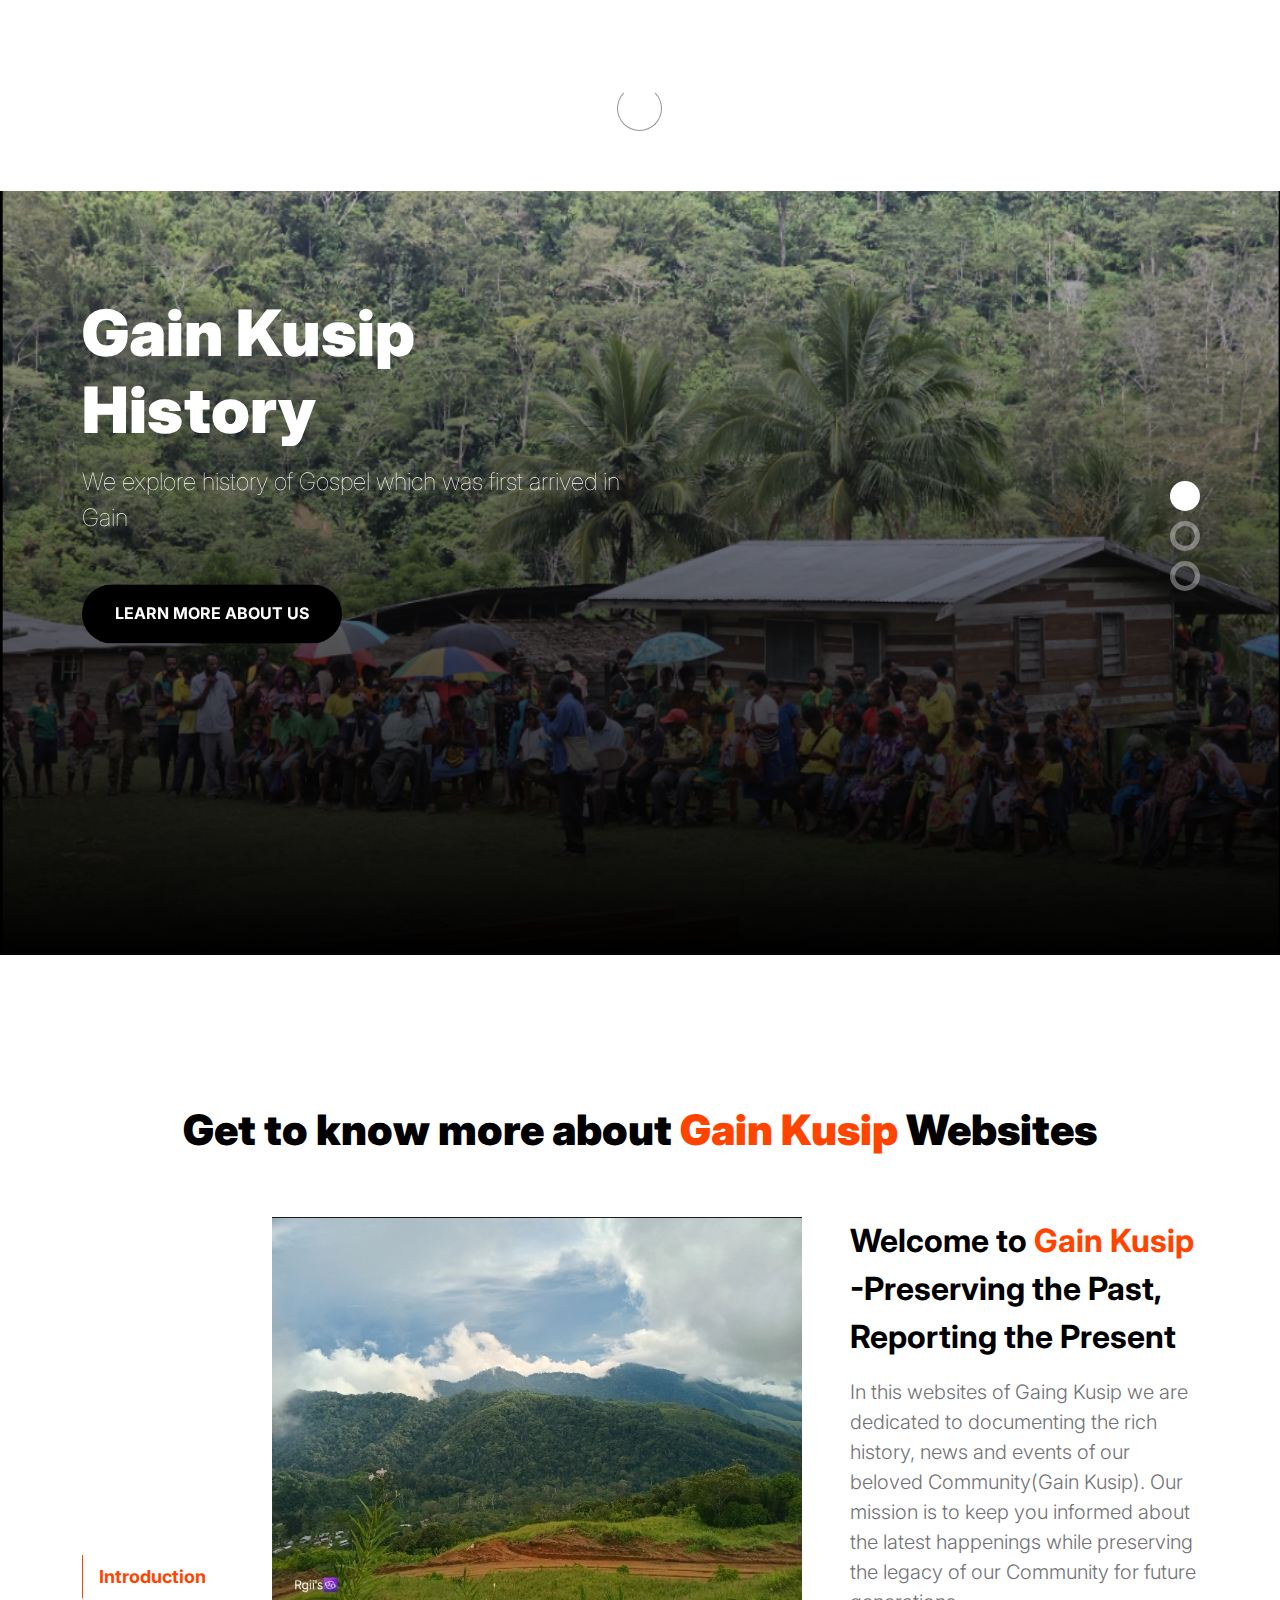
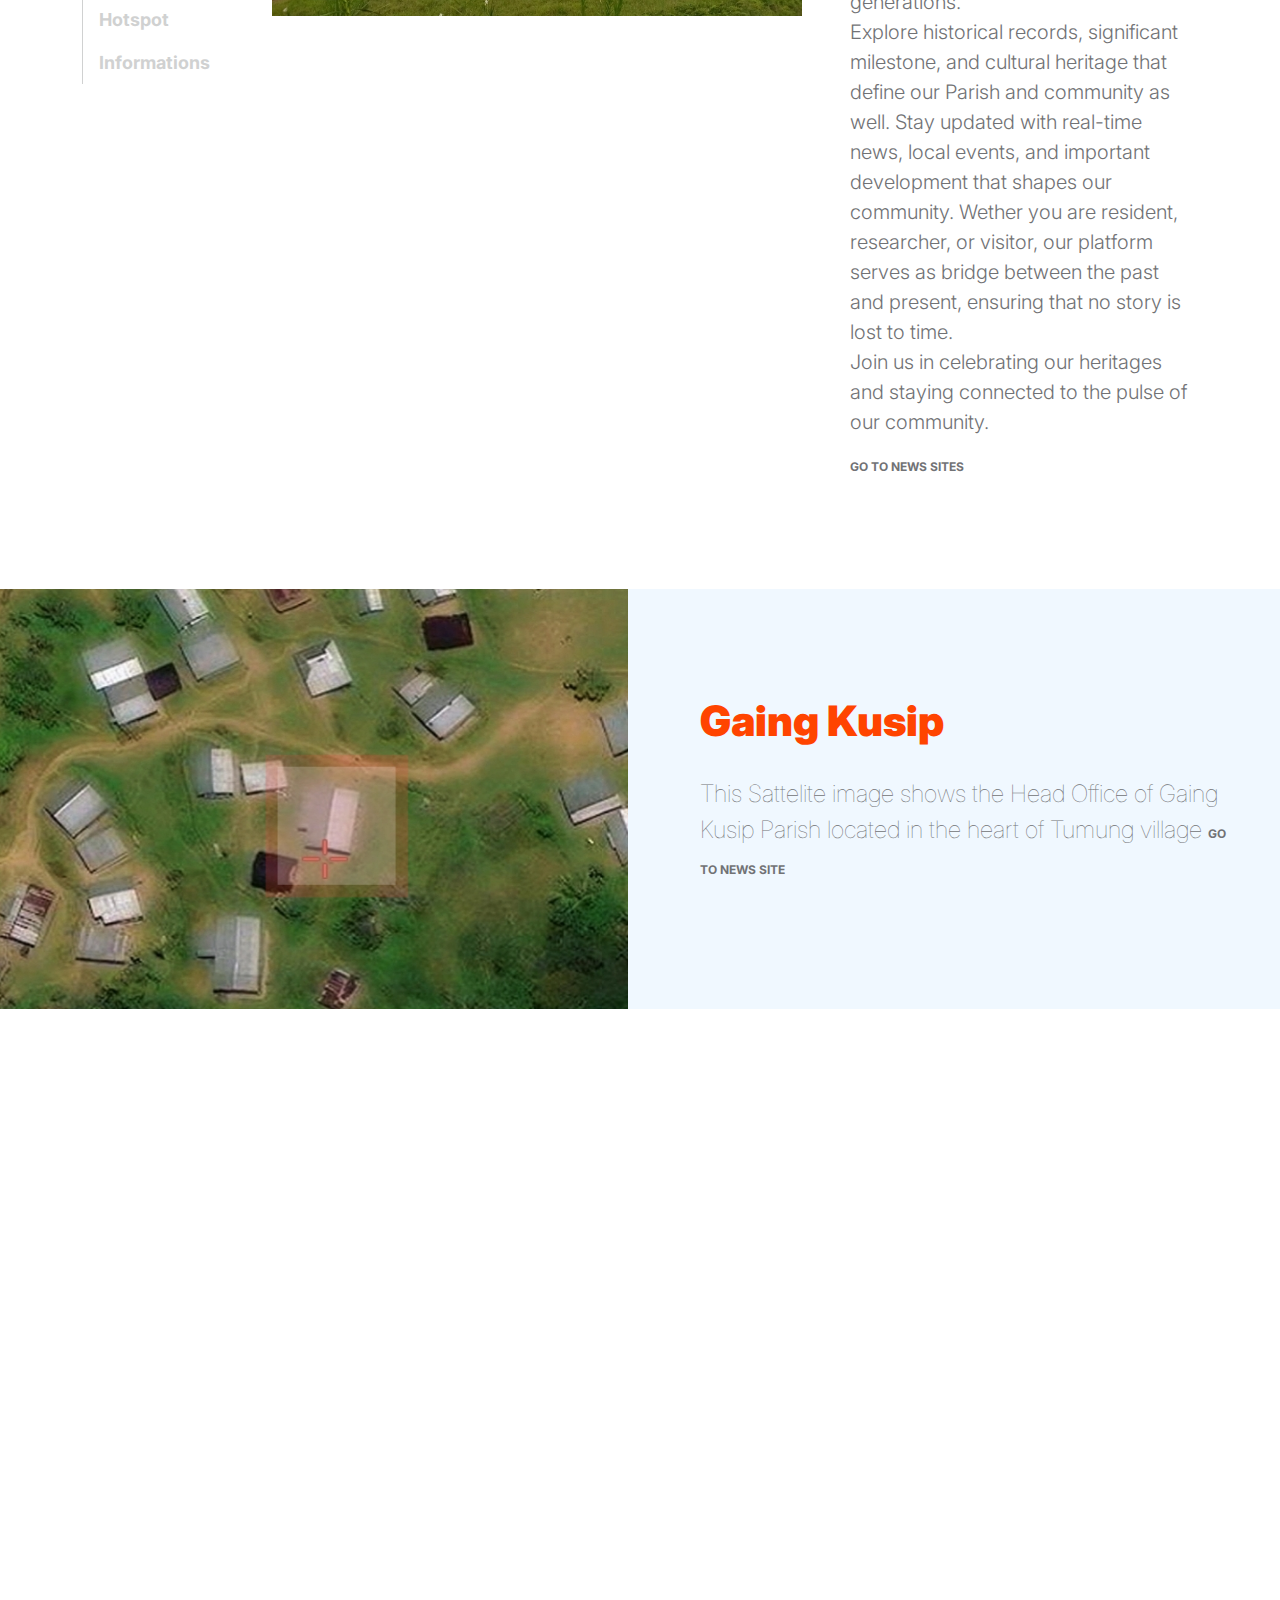
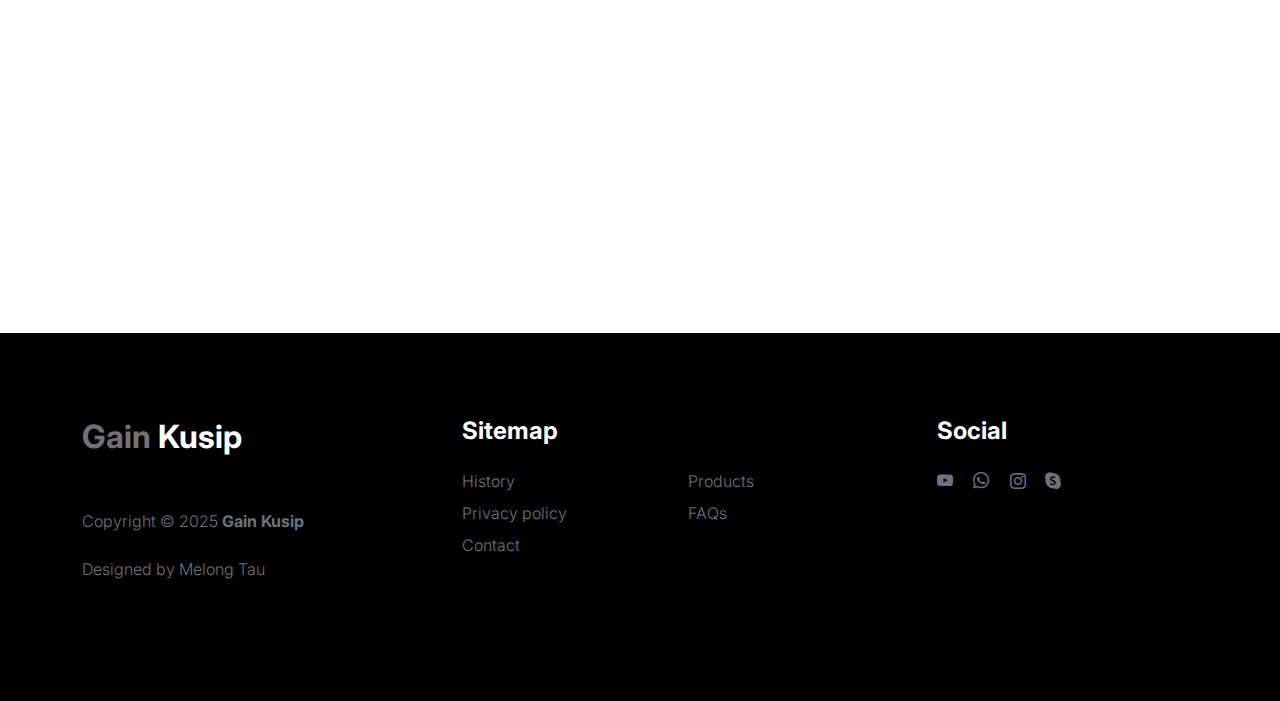
<file: index.html>
<!doctype html>
<html lang="en">
    <head>
        <meta charset="utf-8">
        <meta name="viewport" content="width=device-width, initial-scale=1">

        <meta name="description" content="">
        <meta name="author" content="">

        <title>Gaing Kusip</title>

        <!-- CSS FILES -->
        <link rel="preconnect" href="https://fonts.googleapis.com">

        <link rel="preconnect" href="https://fonts.gstatic.com" crossorigin>

        <link href="https://fonts.googleapis.com/css2?family=Inter:wght@100;300;400;700;900&display=swap" rel="stylesheet">

        <link href="css/bootstrap.min.css" rel="stylesheet">
        <link href="css/bootstrap-icons.css" rel="stylesheet">

        <link rel="stylesheet" href="css/slick.css"/>

        <link href="css/tooplate-little-fashion.css" rel="stylesheet">

    </head>
    
    <body>

        <section class="preloader">
            <div class="spinner">
                <span class="sk-inner-circle"></span>
            </div>
        </section>
    
        <main>

            <nav class="navbar navbar-expand-lg">
                <div class="container">
                    <button class="navbar-toggler" type="button" data-bs-toggle="collapse" data-bs-target="#navbarNav" aria-controls="navbarNav" aria-expanded="false" aria-label="Toggle navigation">
                        <span class="navbar-toggler-icon"></span>
                    </button>

                    <a class="navbar-brand" href="index.html">
                        <strong><span>Gain</span> Kusip</strong>
                    </a>

                    <div class="d-lg-none">
                        <a href="sign-in.html" class="bi-person custom-icon me-3"></a>

                        <a href="product-detail.html" class="bi-bag custom-icon"></a>
                    </div>

                    <div class="collapse navbar-collapse" id="navbarNav">
                        <ul class="navbar-nav mx-auto">
                            <li class="nav-item">
                                <a class="nav-link active" href="index.html">Home</a>
                            </li>

                            <li class="nav-item">
                                <a class="nav-link" href="about.html">History</a>
                            </li>

                            <li class="nav-item">
                                <a class="nav-link" href="products.html">Products</a>
                            </li>

                            <li class="nav-item">
                                <a class="nav-link" href="faq.html">FAQs</a>
                            </li>

                            <li class="nav-item">
                                <a class="nav-link" href="contact.html">Contact</a>
                            </li>
                        </ul>

                        <div class="d-none d-lg-block">
                            <a href="sign-in.html" class="bi-person custom-icon me-3"></a>

                            <a href="product-detail.html" class="bi-bag custom-icon"></a>
                        </div>
                    </div>
                </div>
            </nav>

            <section class="slick-slideshow">   
                <div class="slick-custom">
                    <img src="images/slideshow/community.png" class="img-fluid" alt="">

                    <div class="slick-bottom">
                        <div class="container">
                            <div class="row">
                                <div class="col-lg-6 col-10">
                                    <h1 class="slick-title">Gain Kusip History</h1>

                                    <p class="lead text-white mt-lg-3 mb-lg-5">We explore history of Gospel which was first arrived in Gain</p>

                                    <a href="about.html" class="btn custom-btn">Learn more about us</a>
                                </div>
                            </div>
                        </div>
                    </div>
                </div>

                <div class="slick-custom">
                    <img src="images/slideshow/range.jpeg" class="img-fluid" alt="">

                    <div class="slick-bottom">
                        <div class="container">
                            <div class="row">
                                <div class="col-lg-6 col-10">
                                    <h1 class="slick-title">Store</h1>

                                    <p class="lead text-white mt-lg-3 mb-lg-5">We also provide online market for the preparation for the Gain Kusip 100 years Anniversary</p>

                                    <a href="products.html" class="btn custom-btn">Explore products</a>
                                </div>
                            </div>
                        </div>
                    </div>
                </div>

                <div class="slick-custom">
                    <img src="images/slideshow/tower.jpg" class="img-fluid" alt="">

                    <div class="slick-bottom">
                        <div class="container">
                            <div class="row">
                                <div class="col-lg-6 col-10">
                                    <h1 class="slick-title">Events and Updates</h1>

                                    <p class="lead text-white mt-lg-3 mb-lg-5">We also Provide News and Updates to all our operations that are currently operates</p>

                                    <a href="index.html" class="btn custom-btn">Leave us your Suggestion</a>
                                </div>
                            </div>
                        </div>
                    </div>
                </div>

            </section>

            <section class="about section-padding">
                <div class="container">
                    <div class="row">

                        <div class="col-12 text-center">
                            <h2 class="mb-5">Get to know more about <span>Gain Kusip</span> Websites</h2>
                        </div>

                        <div class="col-lg-2 col-12 mt-auto mb-auto">
                            <ul class="nav nav-pills mb-5 mx-auto justify-content-center align-items-center" id="pills-tab" role="tablist">
                                <li class="nav-item" role="presentation">
                                    <button class="nav-link active" id="pills-home-tab" data-bs-toggle="pill" data-bs-target="#pills-home" type="button" role="tab" aria-controls="pills-home" aria-selected="true">Introduction</button>
                                </li>

                                <li class="nav-item" role="presentation">
                                    <button class="nav-link" id="pills-youtube-tab" data-bs-toggle="pill" data-bs-target="#pills-youtube" type="button" role="tab" aria-controls="pills-youtube" aria-selected="true">Hotspot</button>
                                </li>

                                <li class="nav-item" role="presentation">
                                    <button class="nav-link" id="pills-skill-tab" data-bs-toggle="pill" data-bs-target="#pills-skill" type="button" role="tab" aria-controls="pills-skill" aria-selected="false">Informations</button>
                                </li>
                            </ul>
                        </div>

                        <div class="col-lg-10 col-12">
                            <div class="tab-content mt-2" id="pills-tabContent">
                                <div class="tab-pane fade show active" id="pills-home" role="tabpanel" aria-labelledby="pills-home-tab">

                                    <div class="row">
                                        <div class="col-lg-7 col-12">
                                            <img src="images/moims.jpg" class="img-fluid" alt="">
                                        </div>

                                        <div class="col-lg-5 col-12">
                                            <div class="d-flex flex-column h-100 ms-lg-4 mt-lg-0 mt-5">
                                                <h4 class="mb-3">Welcome to<span> Gain Kusip</span> <br> -Preserving the Past, Reporting the Present</h4>

                                                <!---for testing purpose
                                                <p>First of all, In this platforms we allow you to get yourself through all the features in this Websites and get to us your feetback only when needed. These are some contained features. <a href="sign-in.html">sign in</a> / <a href="sign-up.html">sign up</a> pages, product listing / product detail, Story, FAQs, and contact page.</p>-->

                                                <p>In this websites of Gaing Kusip we are dedicated to documenting the rich history, news and events of our beloved Community(Gain Kusip). Our mission is to keep you informed about the latest happenings while preserving the legacy of our Community for future generations.<br>Explore historical records, significant milestone, and cultural heritage that define our Parish and community as well. Stay updated with real-time news, local events, and important development that shapes our community. Wether you are resident, researcher, or visitor, our platform serves as bridge between the past and present, ensuring that no story is lost to time.<br> Join us in celebrating our heritages and staying connected to the pulse of our community.</p>

                                                <div class="mt-2 mt-lg-auto">
                                                    <a href="#" class="custom-link mb-2">
                                                        Go to News Sites
                                                        <i class="bi-arrow-right ms-2"></i>
                                                    </a>
                                                </div>
                                            </div>
                                        </div>
                                    </div>
                                </div>

                                <div class="tab-pane fade" id="pills-youtube" role="tabpanel" aria-labelledby="pills-youtube-tab">

                                    <div class="row">
                                        <div class="col-lg-7 col-12">
                                            <div class="ratio ratio-16x9">
                                              <iframe width="560" height="315" src="https://www.youtube.com/embed/HGeCCL1vaig?si=WWJ5LLV5j0OkjBlo" title="YouTube video player" frameborder="0" allow="accelerometer; autoplay; clipboard-write; encrypted-media; gyroscope; picture-in-picture; web-share" referrerpolicy="strict-origin-when-cross-origin" allowfullscreen></iframe>
                                              <!-- <video controls>
                                                   <source src="Video/mapvid.mp4" type="video/mp4"> 
                                               </video>-->
                                            </div>
                                        </div>

                                        <div class="col-lg-5 col-12">
                                            <div class="d-flex flex-column h-100 ms-lg-4 mt-lg-0 mt-5">
                                                <h4 class="mb-3">Gaing Kusip Hotspot</h4>

                                                <p>This viseo shows the missionary Spot and also a Gain Kusip Head Office</p>

                                                <div class="mt-2 mt-lg-auto">
                                                    <a href="contact.html" class="custom-link mb-2">
                                                        Work with us
                                                        <i class="bi-arrow-right ms-2"></i>
                                                    </a>
                                                </div>
                                            </div>
                                        </div>
                                    </div>
                                </div>

                                <div class="tab-pane fade" id="pills-skill" role="tabpanel" aria-labelledby="pills-skill-tab">
                                    <div class="row">
                                        <div class="col-lg-7 col-12">
                                            <img src="images/waterfall.jpg" class="img-fluid" alt="">
                                        </div>

                                        <div class="col-lg-5 col-12">
                                            <div class="d-flex flex-column h-100 ms-lg-4 mt-lg-0 mt-5">
                                                <h4 class="mb-3">Basic Informations</h4>

                                                <p>This are some of the Basic Informations that we have to display for considerations</p>

                                                <div class="skill-thumb mt-3">

                                                    <strong>Number so Village</strong>
                                                        <span class="float-end">20+</span>
                                                            <div class="progress">
                                                                <div class="progress-bar progress-bar-primary" role="progressbar" aria-valuenow="90" aria-valuemin="0" aria-valuemax="100" style="width: 90%;"></div>
                                                            </div>

                                                    <strong>Denominations</strong>
                                                        <span class="float-end">2</span>
                                                            <div class="progress">
                                                                <div class="progress-bar progress-bar-primary" role="progressbar" aria-valuenow="70" aria-valuemin="0" aria-valuemax="100" style="width: 70%;"></div>
                                                            </div>

                                                    <strong> Our Population</strong>
                                                        <span class="float-end">5000+</span>
                                                            <div class="progress">
                                                                <div class="progress-bar progress-bar-primary" role="progressbar" aria-valuenow="80" aria-valuemin="0" aria-valuemax="100" style="width: 80%;"></div>
                                                            </div>

                                                </div>
                                                
                                                <div class="mt-2 mt-lg-auto">
                                                    <a href="#" class="custom-link mb-2">
                                                        Go to our News Site
                                                        <i class="bi-arrow-right ms-2"></i>
                                                    </a>
                                                </div>
                                            </div>
                                        </div>
                                    </div>
                                </div>

                            </div>
                        </div>

                    </div>
                </div>
            </section>

            <section class="front-product">
                <div class="container-fluid p-0">
                    <div class="row align-items-center">

                        <div class="col-lg-6 col-12">

                            <!--<video controls >
                           <source src="Video/Lutheran_History.mp4" type="video/mp4" class="ratio ratio-16x9"></video>-->
                           <img src="images/Gaing_Kusip_HO.jpg" class="img-fluid" alt="">
                        </div>

                        <div class="col-lg-6 col-12">
                            <div class="px-5 py-5 py-lg-0">
                                
                                <h2 class="mb-4"><span>Gaing Kusip</span> </h2>

                                <p class="lead mb-4">This Sattelite image shows the Head Office of Gaing Kusip Parish located in the heart of Tumung village

                                <a href="#" class="custom-link">
                                    Go to News Site
                                    <i class="bi-arrow-right ms-2"></i>
                                </a>
                            </div>
                        </div>

                    </div>
                </div>
            </section>

            <section class="featured-product section-padding">
                <div class="container">
                    <div class="row">
                        
                        <div class="col-12 text-center">

                           <!--- <p>Maintain the good leadership code</p>--->

                            <h2 class="mb-5">Events and Updates</h2>

                        </div>

                        <div class="col-lg-4 col-12 mb-3">
                            <div class="product-thumb">
                                <a href="#">
                                    <img src="images/pastor4.jpg" class="img-fluid product-image" alt="">
                                </a>

                                <div class="product-top d-flex">
                                    <span class="product-alert me-auto">Melzcii</span>

                                   <!--- <a href="#" class="bi-heart-fill product-icon"></a>--->
                                </div>

                                <div class="product-info d-flex">
                                    <div>
                                        <h5 class="product-title mb-0">
                                            <a href="#" class="product-title-link">A Heartfelt Farewell: Honouring 11 Years of Service by Pr. Ismail Motoroc</a>
                                        </h5>
                                        <p class="product-p">On February 7, 2025, a profound sense of gratitude filled the air as communities came together to bid a heartfelt farewell to Pr. Ismail, a pillar of faith and guidance for the past 11 years. Members from upper Gaing Kusip gathered in Wowom  villages united in a touching tribute, commemorating the indelible mark he has left on their hearts and their community.<br>

Under Pr. Ismail’s leadership, the church has flourished, with congregants growing stronger in their faith and remaining steadfast against the temptations presented by other gods. His unwavering commitment and compassionate spirit have prevented the erosion of Christian values, ensuring that his flock remains united and grounded in their beliefs.<br>

The farewell ceremony was a poignant reminder of the deep connections forged over the years. Friends, families, and church members filled the Gaing Primary School, with heartfelt tributes and stories shared from nearby villages, including Yeyeng, Yong and Aham. Ninganueng and Peli also gathered at Extra Market to pays trubutes and say the last goobye. In Hunka, attendees from Lae and Didi village also gathered, echoing the sentiment of appreciation for the love and dedication Pr. Ismail has poured into each community.<br>

As the clock struck 11:07 AM on that fateful day, Pr. Ismail embarked on his journey back to his homeland Kundiawa, Chimbu province, carrying with him the love and good wishes of countless lives he has touched. While he may be retiring, his legacy will forever echo in the hearts of those he has nurtured and guided.<br>

As this chapter closes, the communities stand united in gratitude for Pr. Ismail's remarkable contributions, ready to carry forward the torch of faith he has lit within them. Thank you, Pr. Ismail, for your unwavering dedication and love – you will be missed, but your spirit will always remain a part of us.<br><br>

<i>Prepared by: [Melong Tau]<br>
Date: [27th February 2025]</i>
</p>
                                    </div>

                                   <!--- <small class="product-price text-muted ms-auto mt-auto mb-5">K25.00</small>--->
                                </div>
                            </div>
                        </div>

                        <div class="col-lg-4 col-12 mb-3">
                            <div class="product-thumb">
                                <a href="#">
                                    <img src="images/Edwin.jpg" class="img-fluid product-image" alt="">
                                </a>

                                <div class="product-top d-flex">
                                    <span class="product-alert"> Melzcii</span>

                                    <!---<a href="#" class="bi-heart-fill product-icon ms-auto"></a>--->
                                </div>

                                <div class="product-info d-flex">
                                    <div>
                                        <h5 class="product-title mb-0">
                                            <a href="#" class="product-title-link">Report on Mr. Adwin Rumbam’s Speech at the Launch of the 100-Year Anniversary in Tumung Village</a>
                                        </h5>

                                        <p class="product-p">

<h6>Introduction</h6>
On the occasion of the launch of the 100-Year Anniversary in Tumung Village on 23rd February 2025, Mr. Adwin Rumbam delivered a speech highlighting his commitment to supporting the upcoming 100th Anniversary celebration of Gaing Kusip, scheduled for December 25th to 31st, 2025. His speech outlined his plans for both fundraising initiatives and long-term development projects that will benefit both Tumung and Gaing villages.

<h6>Support for Gaing Kusip 100th Anniversary Celebration</h6>
Mr. Rumbam expressed his dedication to ensuring a successful celebration for Gaing Village by initiating fundraising activities. He has already taken proactive steps by introducing a small-scale sales initiative, offering various items for purchase. The funds generated from these sales will contribute to the preparation and execution of the centennial celebration. His efforts reflect a strong commitment to preserving cultural heritage and fostering community spirit.

<h6>Commitment to Infrastructure Development</h6>
Beyond the immediate preparations for the anniversary, Mr. Rumbam announced his pledge to build a resource center in Tumung Village. This center will serve as a vital hub for both Tumung and Gaing Kusip Parish, providing access to essential resources and services. The project aims to enhance education, skill development, and community engagement, ultimately benefiting generations to come.

<h6>Conclusion</h6>
Mr. Adwin Rumbam’s speech underscored his dedication to the progress and unity of the community. His support for Gaing Village’s 100th Anniversary and his vision for a resource center demonstrate his commitment to long-term development. His initiatives will not only ensure a memorable celebration but also leave a lasting impact on the region’s growth and prosperity.<br><br>

<i>Prepared by: [Melong Tau]<br>
Date: [07th March 2025]</i>
</p>
                                    </div>

                                   <!--- <small class="product-price text-muted ms-auto mt-auto mb-5">$35</small>---->
                                </div>
                            </div>
                        </div>



                        <div class="col-lg-4 col-12 mb-3">
                            <div class="product-thumb">
                                <a href="#">
                                    <img src="images/Gembube.jpg" class="img-fluid product-image" alt="">
                                </a>

                                <div class="product-top d-flex">
                                    <span class="product-alert"> Melzcii</span>

                                    <!---<a href="#" class="bi-heart-fill product-icon ms-auto"></a>--->
                                </div>

                                <div class="product-info d-flex">
                                    <div>
                                        <h5 class="product-title mb-0">
                                            <a href="#" class="product-title-link">Launching of the 100 Years Anniversary in Tumung Village: A Message from Pr. Gembube Wongege</a>
                                        </h5>

                                        <p class="product-p">

On February 23, 2025, a significant event marked the collective effort to commemorate a century of faith and resilience in Tumung village. Pr. Gembube Wongege delivered an inspiring address as the lead speaker, setting the stage for an extraordinary 100 Years Anniversary celebration scheduled for December 25 to 31, 2025.<br>

In his speech, Pr. Wongege provided an insightful overview of the gospel's journey from Qembung village, detailing its historical timeline. He recounted the initial departure of missionaries from Qembung, who embarked on their arduous journey Gaing village. This journey, fraught with numerous challenges, was illustrative of the dedication and sacrifice exhibited by those early pioneers of faith. Pr. Wongege highlighted the varied obstacles faced by the missionaries, including treacherous terrain, hostile environments, and cultural barriers that required immense courage and adaptability.<br>

Furthermore, Pr. Wongege called upon the residents of Gain Kusip to engage deeply with this history, urging them to reflect on the trials and triumphs of their ancestors. He emphasized the importance of preparation for the upcoming anniversary celebration, underscoring that it should not merely be a time of festivity but also a moment of profound reflection and gratitude for the legacy of faith that has been nurtured in their community.<br>

In conclusion, Pr. Wongege announced that during the anniversary celebration, he would delve into the complete history of the church, providing attendees with a comprehensive understanding of their spiritual heritage. His words resonated deeply, instilling a sense of pride in the hearts of those present and inspiring a collective commitment to honor the past while looking forward to the future.<br>

As the community gears up for what promises to be a momentous occasion, the significance of this anniversary will undoubtedly enhance the sense of unity and purpose among the people of Gain village, reaffirming their shared journey of faith that has endured for a century.<br><br>

<i>Prepared by: [Melong Tau]<br>
Date: [19th March 2025]</i>

</p>
                                    </div>

                                   <!--- <small class="product-price text-muted ms-auto mt-auto mb-5">$35</small>---->
                                </div>
                            </div>
                        </div>
                        <div class="col-12 text-center">
                            <a href="#" class="view-all">Go to News Sites</a>
                        </div>

                    </div>
                </div>
            </section>

        </main>

        <footer class="site-footer">
            <div class="container">
                <div class="row">

                    <div class="col-lg-3 col-10 me-auto mb-4">
                        <h4 class="text-white mb-3"><a href="index.html">Gain</a> Kusip</h4>
                        <p class="copyright-text text-muted mt-lg-5 mb-4 mb-lg-0">Copyright © 2025 <strong>Gain Kusip</strong></p>
                        <br>
                        <p class="copyright-text">Designed by <a href="https://www.tooplate.com/" target="_blank">Melong Tau</a></p>
                    </div>

                    <div class="col-lg-5 col-8">
                        <h5 class="text-white mb-3">Sitemap</h5>

                        
                        <ul class="footer-menu d-flex flex-wrap">
                            <li class="footer-menu-item"><a href="about.html" class="footer-menu-link">History</a></li>

                            <li class="footer-menu-item"><a href="products.html" class="footer-menu-link">Products</a></li>

                            <li class="footer-menu-item"><a href="#" class="footer-menu-link">Privacy policy</a></li>

                            <li class="footer-menu-item"><a href="faq.html" class="footer-menu-link">FAQs</a></li>

                            <li class="footer-menu-item"><a href="contact.html" class="footer-menu-link">Contact</a></li>
                        </ul>
                    </div>

                    <div class="col-lg-3 col-4">
                        <h5 class="text-white mb-3">Social</h5>

                        <ul class="social-icon">

                            <li><a href="https://youtube.com/@melzciijmelzcii?si=EpY9SXJeURVgq2J" class="social-icon-link bi-youtube"></a></li>

                            <li><a href="https://chat.whatsapp.com/LM3A0QSeYCVBVO3FLWsz7w" class="social-icon-link bi-whatsapp"></a></li>

                            <li><a href="#" class="social-icon-link bi-instagram"></a></li>

                            <li><a href="#" class="social-icon-link bi-skype"></a></li>
                        </ul>
                    </div>

                </div>
            </div>
        </footer>

        <!-- JAVASCRIPT FILES -->
        <script src="js/jquery.min.js"></script>
        <script src="js/bootstrap.bundle.min.js"></script>
        <script src="js/Headroom.js"></script>
        <script src="js/jQuery.headroom.js"></script>
        <script src="js/slick.min.js"></script>
        <script src="js/custom.js"></script>

    </body>
</html>
</file>
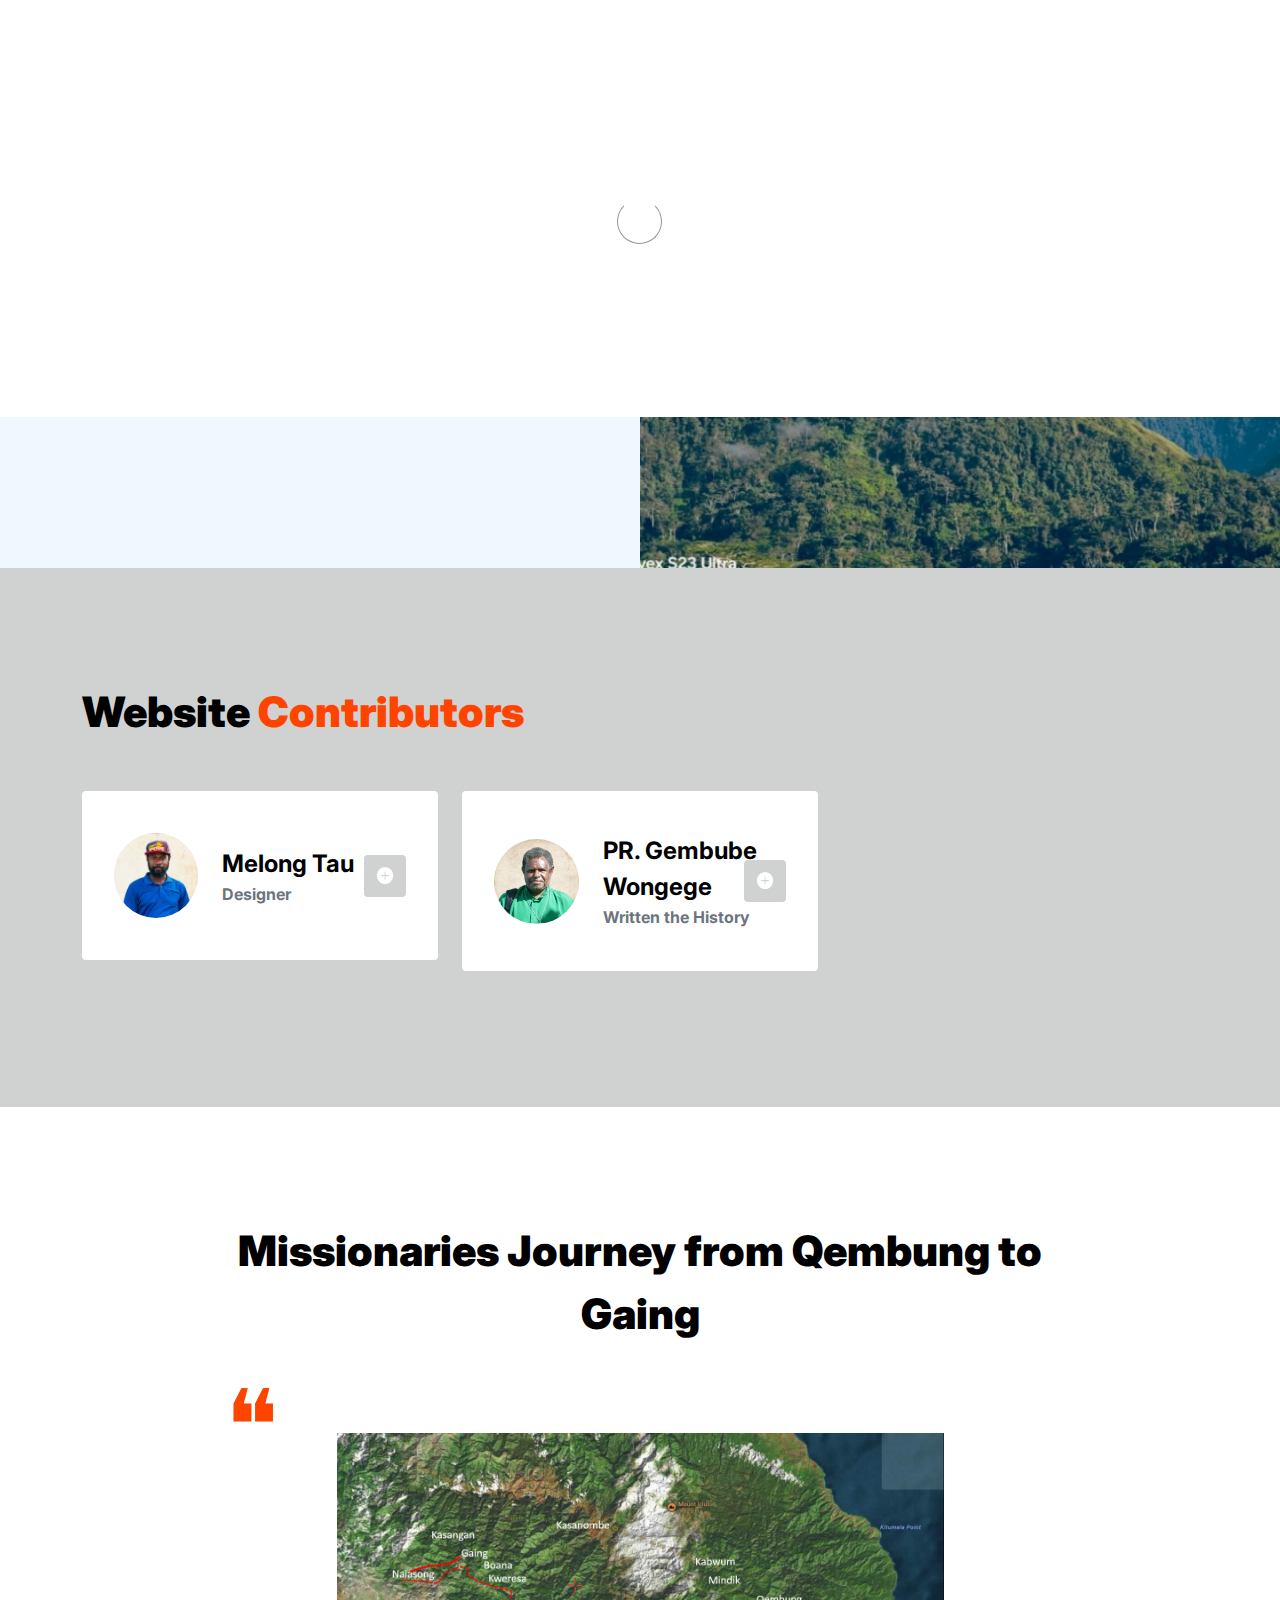
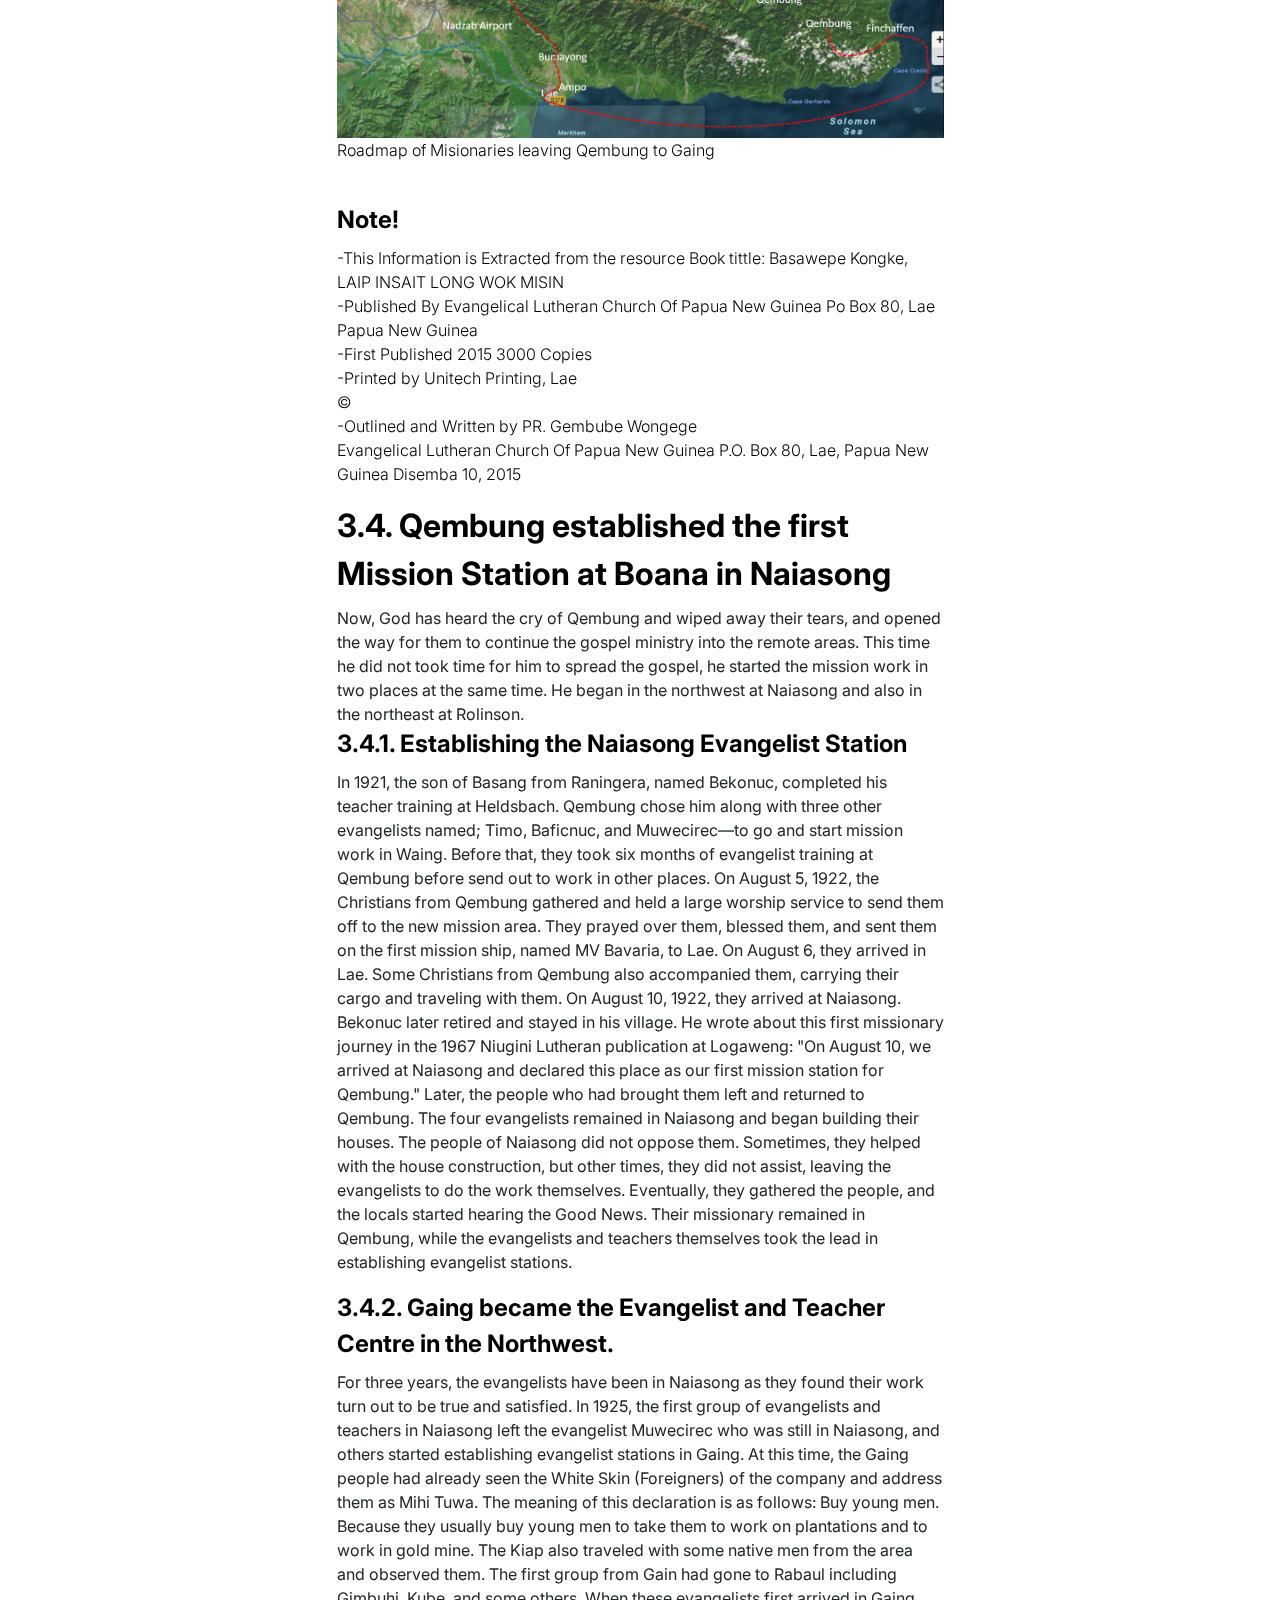
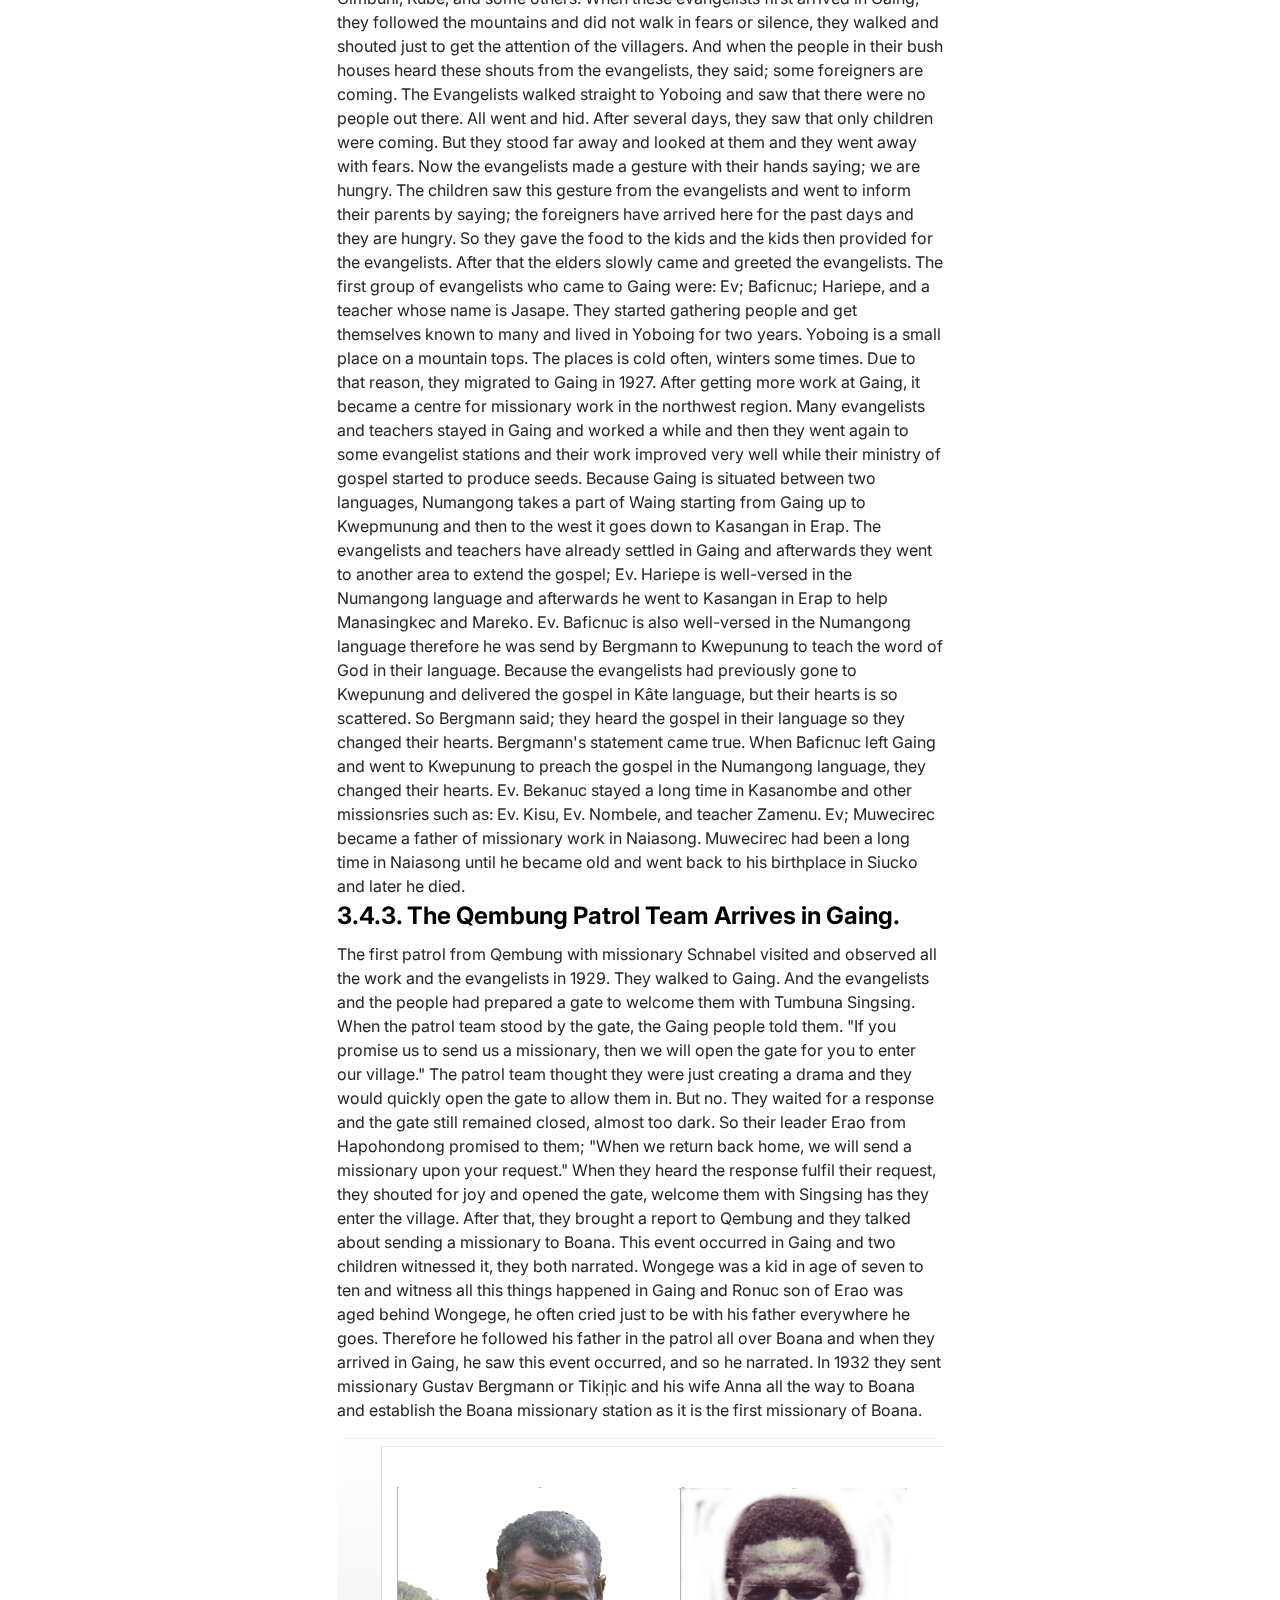
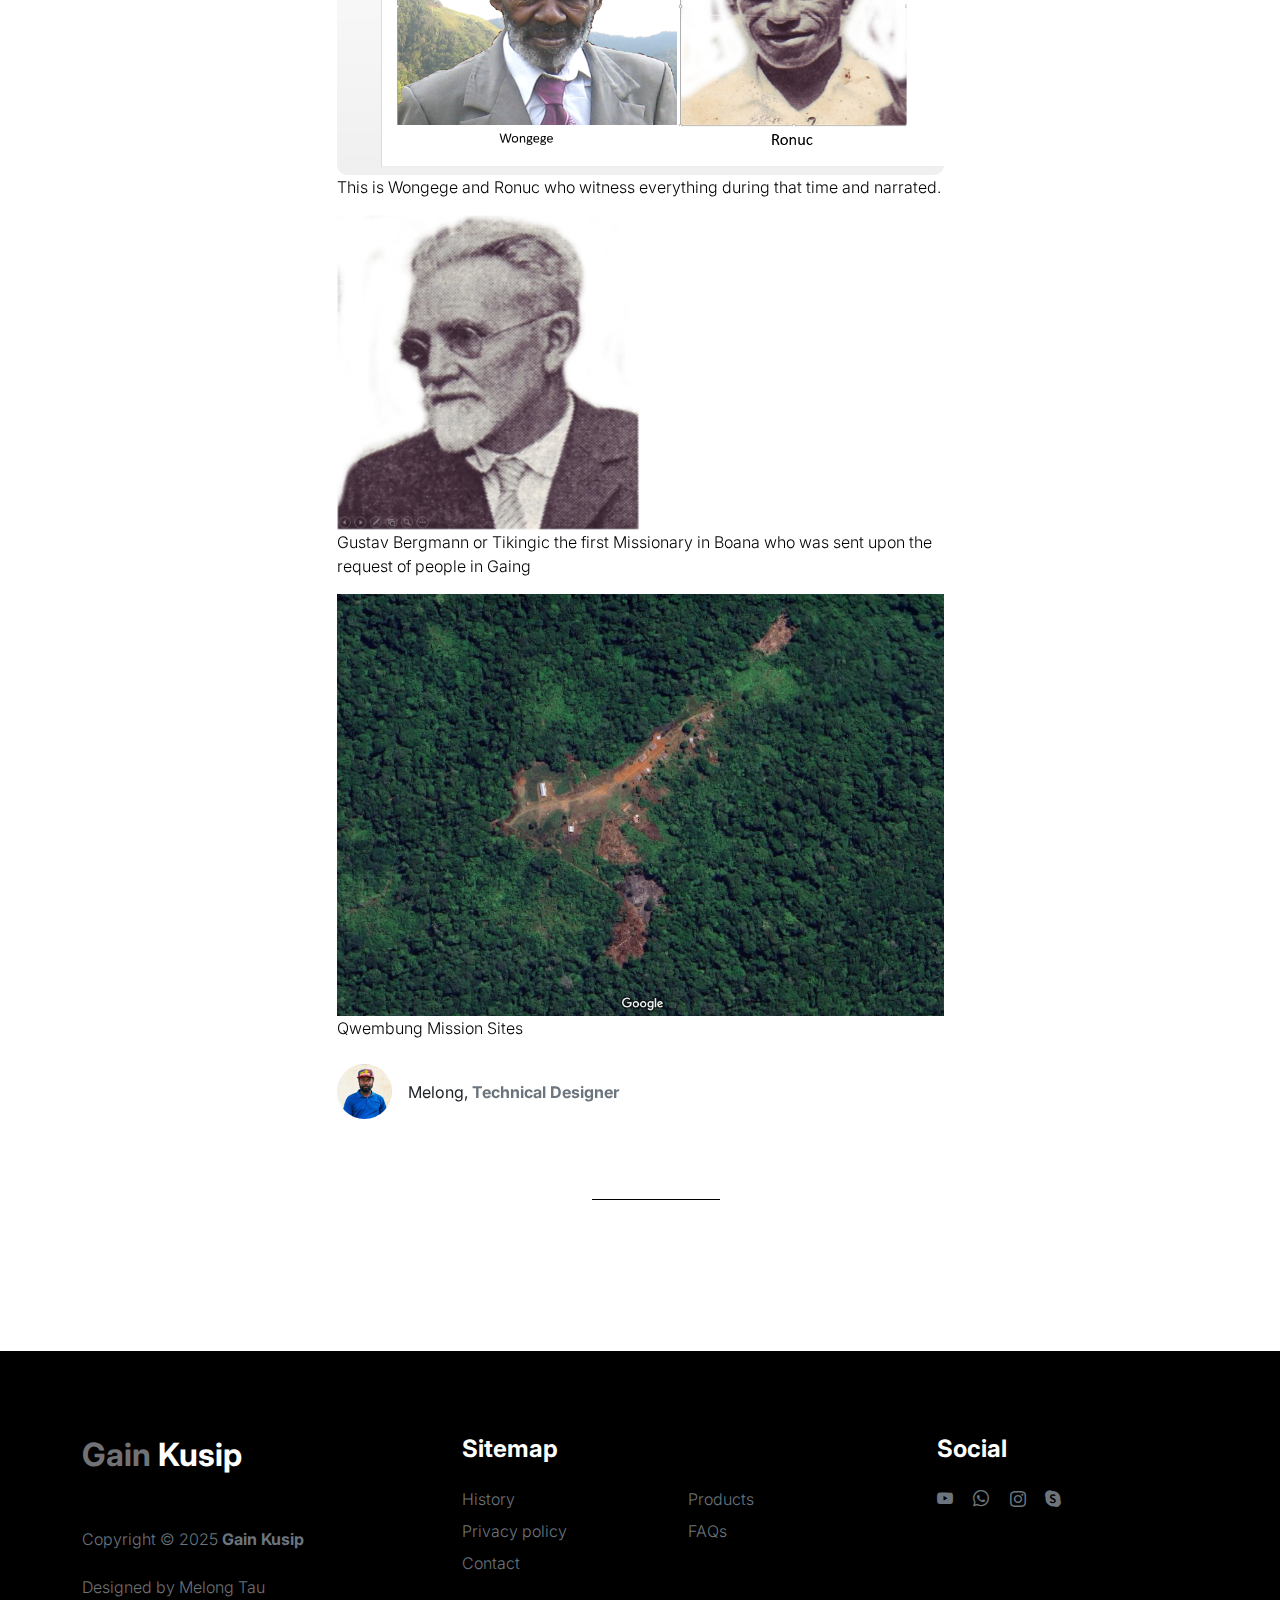
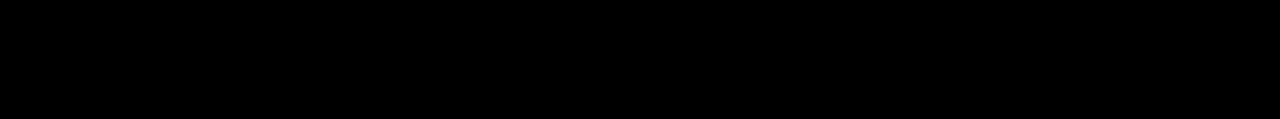
<file: about.html>
<!doctype html>
<html lang="en">
    <head>
        <meta charset="utf-8">
        <meta name="viewport" content="width=device-width, initial-scale=1">

        <meta name="description" content="">
        <meta name="author" content="">

        <title>Gain Kusip - History Page</title>

        <!-- CSS FILES -->
        <link rel="preconnect" href="https://fonts.googleapis.com">

        <link rel="preconnect" href="https://fonts.gstatic.com" crossorigin>

        <link href="https://fonts.googleapis.com/css2?family=Inter:wght@100;300;400;700;900&display=swap" rel="stylesheet">

        <link href="css/bootstrap.min.css" rel="stylesheet">
        <link href="css/bootstrap-icons.css" rel="stylesheet">

        <link rel="stylesheet" href="css/slick.css"/>

        <link href="css/tooplate-little-fashion.css" rel="stylesheet">
        
    </head>
    
    <body>

        <section class="preloader">
            <div class="spinner">
                <span class="sk-inner-circle"></span>
            </div>
        </section>
    
        <main>

            <nav class="navbar navbar-expand-lg">
                <div class="container">
                    <button class="navbar-toggler" type="button" data-bs-toggle="collapse" data-bs-target="#navbarNav" aria-controls="navbarNav" aria-expanded="false" aria-label="Toggle navigation">
                        <span class="navbar-toggler-icon"></span>
                    </button>

                    <a class="navbar-brand" href="index.html">
                        <strong><span>Gain</span> Kusip</strong>
                    </a>

                    <div class="d-lg-none">
                        <a href="sign-in.html" class="bi-person custom-icon me-3"></a>

                        <a href="product-detail.html" class="bi-bag custom-icon"></a>
                    </div>

                    <div class="collapse navbar-collapse" id="navbarNav">
                        <ul class="navbar-nav mx-auto">
                            <li class="nav-item">
                                <a class="nav-link" href="index.html">Home</a>
                            </li>

                            <li class="nav-item">
                                <a class="nav-link active" href="about.html">History</a>
                            </li>

                            <li class="nav-item">
                                <a class="nav-link" href="products.html">Products</a>
                            </li>

                            <li class="nav-item">
                                <a class="nav-link" href="faq.html">FAQs</a>
                            </li>

                            <li class="nav-item">
                                <a class="nav-link" href="contact.html">Contact</a>
                            </li>
                        </ul>

                        <div class="d-none d-lg-block">
                            <a href="sign-in.html" class="bi-person custom-icon me-3"></a>

                            <a href="product-detail.html" class="bi-bag custom-icon"></a>
                        </div>
                    </div>
                </div>
            </nav>

            <header class="site-header section-padding-img site-header-image">
                <div class="container">
                    <div class="row">

                        <div class="col-lg-6 col-12 header-info">
                            <h1>
                                <span class="d-block text-primary">Gain Kusip</span>
                                <span class="d-block text-dark"> Gospal History</span>
                            </h1>
                        </div>
                    </div>
                </div>

                <img src="images/header/telex.jpg" class="header-image img-fluid" alt="">
            </header>

            <section class="team section-padding">
                <div class="container">
                    <div class="row">
                        <div class="main_text"></div>

                        <div class="col-12">
                            <h2 class="mb-5">Website <span>Contributors</span></h2>
                        </div>

                        <div class="col-lg-4 mb-4 col-12">
                            <div class="team-thumb d-flex align-items-center">
                                <img src="images/people/MELZ.jpg" class="img-fluid custom-circle-image team-image me-4" alt="">

                                <div class="team-info">
                                    <h5 class="mb-0">Melong Tau</h5>
                                    <strong class="text-muted"> Designer</strong>

                                    <!-- Button trigger modal -->
                                    <button type="button" class="btn custom-modal-btn" data-bs-toggle="modal" data-bs-target="#don">
                                      <i class="bi-plus-circle-fill"></i>
                                    </button>

                                </div>
                            </div>
                        </div>

                        <div class="col-lg-4 mb-4 col-12">
                            <div class="team-thumb d-flex align-items-center">
                                <img src="images/people/Pr_Gembube.jpg" class="img-fluid custom-circle-image team-image me-4" alt="">

                                <div class="team-info">
                                    <h5 class="mb-0">PR. Gembube Wongege</h5>
                                    <strong class="text-muted">Written the History</strong>

                                    <!-- Button trigger modal -->
                                    <button type="button" class="btn custom-modal-btn" data-bs-toggle="modal" data-bs-target="#kelly">
                                      <i class="bi-plus-circle-fill"></i>
                                    </button>
                                </div>
                            </div>
                        </div>

                      <!---  <div class="col-lg-4 mb-lg-0 mb-4 col-12">
                            <div class="team-thumb d-flex align-items-center">
                                <img src="images/people/beautiful-woman-face-portrait-brown-background.jpeg" class="img-fluid custom-circle-image team-image me-4" alt="">

                                <div class="team-info">
                                    <h5 class="mb-0">Sanangke Demo</h5>
                                    <strong class="text-muted">Tresury</strong>

                                    Button trigger modal
                                    <button type="button" class="btn custom-modal-btn" data-bs-toggle="modal" data-bs-target="#marie">
                                      <i class="bi-plus-circle-fill"></i>
                                    </button>
                                </div>
                            </div>
                        </div>--->

                    </div>
                </div>
            </section>

            <section class="testimonial section-padding">
                <div class="container">
                    <div class="row">

                        <div class="col-lg-9 mx-auto col-11">
                            <h2 class="text-center">Missionaries Journey from Qembung to Gaing <span></span></h2>

                            <div class="slick-testimonial">
                                <div class="slick-testimonial-caption">

                            <div class="ref-image">
                                 <img src=" images/people/TrackMap.png" alt="align">
                                    <p> Roadmap of Misionaries leaving Qembung to Gaing</p><br>
                                    <h5>Note!</h5><p>-This Information is Extracted from the resource Book tittle: Basawepe Kongke, LAIP INSAIT LONG WOK MISIN<br> -Published By Evangelical Lutheran Church Of Papua New Guinea Po Box 80, Lae Papua New Guinea<br>
                                        -First Published 2015 3000 Copies<br>
                                        -Printed by Unitech Printing, Lae<br>
                                        ©<br>
                                        -Outlined and Written by PR. Gembube Wongege<br>
                                             Evangelical Lutheran Church Of Papua New Guinea
                                            P.O. Box 80,  Lae, Papua New Guinea 
                                             Disemba 10, 2015
                                </p>
                             </div>

                             <p class="lead"><h4>3.4. Qembung established the first Mission Station at Boana in Naiasong</h4>
Now, God has heard the cry of Qembung and wiped away their tears, and opened the way for them to continue the gospel ministry into the remote areas. This time he did not took time for him to spread the gospel, he started the mission work in two places at the same time. He began in the northwest at Naiasong and also in the northeast at Rolinson.

<h5>3.4.1. Establishing the Naiasong Evangelist Station </h5>

In 1921, the son of Basang from Raningera, named Bekonuc, completed his teacher training at Heldsbach. Qembung chose him along with three other evangelists named; Timo, Baficnuc, and Muwecirec—to go and start mission work in Waing. Before that, they took six months of evangelist training at Qembung before send out to work in other places.
On August 5, 1922, the Christians from Qembung gathered and held a large worship service to send them off to the new mission area. They prayed over them, blessed them, and sent them on the first mission ship, named MV Bavaria, to Lae. On August 6, they arrived in Lae. Some Christians from Qembung also accompanied them, carrying their cargo and traveling with them. On August 10, 1922, they arrived at Naiasong.

Bekonuc later retired and stayed in his village. He wrote about this first missionary journey in the 1967 Niugini Lutheran publication at Logaweng:
"On August 10, we arrived at Naiasong and declared this place as our first mission station for Qembung."
Later, the people who had brought them left and returned to Qembung. The four evangelists remained in Naiasong and began building their houses. The people of Naiasong did not oppose them. Sometimes, they helped with the house construction, but other times, they did not assist, leaving the evangelists to do the work themselves. Eventually, they gathered the people, and the locals started hearing the Good News. Their missionary remained in Qembung, while the evangelists and teachers themselves took the lead in establishing evangelist stations.
</p>
                                    <p class="lead"><h5>3.4.2. Gaing became the Evangelist and Teacher Centre in the Northwest.</h5>
For three years, the evangelists have been in Naiasong as they found their work turn out to be true and satisfied. In 1925, the first group of evangelists and teachers in Naiasong left the evangelist Muwecirec who was still in Naiasong, and others started establishing evangelist stations in Gaing.

At this time, the Gaing people had already seen the White Skin (Foreigners) of the company and address them as Mihi Tuwa. The meaning of this declaration is as follows: Buy young men. Because they usually buy young men to take them to work on plantations and to work in gold mine. The Kiap also traveled with some native men from the area and observed them. The first group from Gain had gone to Rabaul including Gimbuhi, Kube, and some others.

When these evangelists first arrived in Gaing, they followed the mountains and did not walk in fears or silence, they walked and shouted just to get the attention of the villagers. And when the people in their bush houses heard these shouts from the evangelists, they said; some foreigners are coming. The Evangelists walked straight to Yoboing and saw that there were no people out there. All went and hid. After several days, they saw that only children were coming. But they stood far away and looked at them and they went away with fears. Now the evangelists made a gesture with their hands saying; we are hungry. The children saw this gesture from the evangelists and went to inform their parents by saying; the foreigners have arrived here for the past days and they are hungry. So they gave the food to the kids and the kids then provided for the evangelists. After that the elders slowly came and greeted the evangelists.

The first group of evangelists who came to Gaing were: Ev; Baficnuc; Hariepe, and a teacher whose name is Jasape. They started gathering people and get themselves known to many and lived in Yoboing for two years.  Yoboing is a small place on a mountain tops. The places is cold often, winters some times. Due to that reason, they migrated to Gaing in 1927. After getting more work at Gaing, it became a centre for missionary work in the northwest region. Many evangelists and teachers stayed in Gaing and worked a while and then they went again to some evangelist stations and their work improved very well while their ministry of gospel started to produce seeds. Because Gaing is situated between two languages, Numangong takes a part of Waing starting from Gaing up to Kwepmunung and then to the west it goes down to Kasangan in Erap. The evangelists and teachers have already settled in Gaing and afterwards they went to another area to extend the gospel; 
Ev. Hariepe is well-versed in the Numangong language and afterwards he went to Kasangan in Erap to help Manasingkec and Mareko. Ev. Baficnuc is also well-versed in the Numangong language therefore he was send by Bergmann to Kwepunung to teach the word of God in their language. Because the evangelists had previously gone to Kwepunung and delivered the gospel in Kâte language, but their hearts is so scattered. So Bergmann said; they heard the gospel in their language so they changed their hearts. Bergmann's statement came true. When Baficnuc left Gaing and went to Kwepunung to preach the gospel in the Numangong language, they changed their hearts. 
Ev. Bekanuc stayed a long time in Kasanombe and other missionsries such as: Ev. Kisu, Ev. Nombele, and teacher Zamenu.

Ev; Muwecirec became a father of missionary work in Naiasong. Muwecirec had been a long time in Naiasong until he became old and went back to his birthplace in Siucko and later he died.

<h5>3.4.3. The Qembung Patrol Team Arrives in Gaing.</h5>

The first patrol from Qembung with missionary Schnabel visited and observed all the work and the evangelists in 1929. They walked to Gaing. And the evangelists and the people had prepared a gate to welcome them with Tumbuna Singsing.
When the patrol team stood by the gate, the Gaing people told them. "If you promise us to send us a missionary, then we will open the gate for you to enter our village." The patrol team thought they were just creating a drama and they would quickly open the gate to allow them in. But no. They waited for a response and the gate still remained closed, almost too dark. So their leader Erao from Hapohondong promised to them; "When we return back home, we will send a missionary upon your request." When they heard the response fulfil their request, they shouted for joy and opened the gate, welcome them with Singsing has they enter the village. After that, they brought a report to Qembung and they talked about sending a missionary to Boana. This event occurred in Gaing and two children witnessed it, they both narrated. Wongege was a kid in age of seven to ten and witness all this things happened in Gaing and Ronuc son of Erao was aged behind Wongege, he often cried just to be with his father everywhere he goes. Therefore he followed his father in the patrol all over Boana and when they arrived in Gaing, he saw this event occurred, and so he narrated. In 1932 they sent missionary Gustav Bergmann or Tikiῃic and his wife Anna all the way to Boana and establish the Boana missionary station as it is the first missionary of Boana.
</p>

                                    <div class="ref-photos">
                                        <img src=" images/people/Wintess.png" alt="align-items-center"> 

                                        <p> This is Wongege and Ronuc who witness everything during that time and narrated.</p>
                                    </div>
                                    <div class="ref-images">
                                 <img src=" images/people/Tikingic.png" alt="align">
                                    <p> Gustav Bergmann or Tikingic the first Missionary in Boana who was sent upon the request of people in Gaing</p>
                             </div>

                                    <div class="ref-image">
                                     <img src=" images/people/Qembung.png" alt="align">
                                    <p> Qwembung Mission Sites</p>
                                 </div>

                                    <div class="slick-testimonial-client d-flex align-items-center mt-4">
                                        <img src="images/people/MELZ.jpg" class="img-fluid custom-circle-image me-3" alt="">

                                        <span>Melong, <strong class="text-muted">Technical Designer</strong></span>
                                    </div>
                                </div>



                            </div>
                        </div>

                    </div>
                </div>
            </section>

        </main>

        <footer class="site-footer">
            <div class="container">
                <div class="row">

                    <div class="col-lg-3 col-10 me-auto mb-4">
                        <h4 class="text-white mb-3"><a href="index.html">Gain</a> Kusip</h4>
                        <p class="copyright-text text-muted mt-lg-5 mb-4 mb-lg-0">Copyright © 2025 <strong>Gain Kusip</strong></p>
                        <br>
                        <p class="copyright-text">Designed by <a href="https://youtube.com/@melzciijmelzcii?si=EpY9SXJeURVgq2J" target="_blank">Melong Tau</a></p>
                    </div>

                    <div class="col-lg-5 col-8">
                        <h5 class="text-white mb-3">Sitemap</h5>

                       
                        <ul class="footer-menu d-flex flex-wrap">
                            <li class="footer-menu-item"><a href="about.html" class="footer-menu-link">History</a></li>

                            <li class="footer-menu-item"><a href="products.html" class="footer-menu-link">Products</a></li>

                            <li class="footer-menu-item"><a href="#" class="footer-menu-link">Privacy policy</a></li>

                            <li class="footer-menu-item"><a href="faq.html" class="footer-menu-link">FAQs</a></li>

                            <li class="footer-menu-item"><a href="contact.html" class="footer-menu-link">Contact</a></li>
                        </ul>
                    </div>

                    <div class="col-lg-3 col-4">
                        <h5 class="text-white mb-3">Social</h5>

                        <ul class="social-icon">

                            <li><a href="https://youtube.com/@melzciijmelzcii?si=EpY9SXJeURVgq2J" class="social-icon-link bi-youtube"></a></li>

                            <li><a href="https://chat.whatsapp.com/LM3A0QSeYCVBVO3FLWsz7w" class="social-icon-link bi-whatsapp" class="social-icon-link bi-whatsapp"></a></li>

                            <li><a href="#" class="social-icon-link bi-instagram"></a></li>

                            <li><a href="#" class="social-icon-link bi-skype"></a></li>
                        </ul>
                    </div>

                </div>
            </div>
        </footer>

        <!-- TEAM MEMBER MODAL -->
        <div class="modal fade" id="don" tabindex="-1" aria-labelledby="exampleModalLabel" aria-hidden="true">
            <div class="modal-dialog modal-dialog-centered modal-lg">
                <div class="modal-content border-0">
                    <div class="modal-header flex-column">
                        <h3 class="modal-title" id="exampleModalLabel">Melong Tau</h3>

                        <h6 class="text-muted">Website Developer</h6>

                        <button type="button" class="btn-close" data-bs-dismiss="modal" aria-label="Close"></button>
                    </div>

                    <div class="modal-body">
                        <h5 class="mb-4">Technical Skills men in Information Technology </h5>

                        <div class="row mb-4">
                            <div class="col-lg-6 col-12">
                                <p>Developer of this of this Websites</p>
                            </div>

                            <div class="col-lg-6 col-12">
                                <p>He always there to asist technically in the work of his people in Gaing Kusip Parish</p>
                            </div>
                        </div>

                        <ul class="social-icon">
                            <li class="me-3"><strong>want to find him?</strong></li>

                            <li><a href="https://youtube.com/@melzciijmelzcii?si=EpY9SXJeURVgq2J" class="social-icon-link bi-youtube"></a></li>

                            <li><a href="https://wa.me/67574831421" class="social-icon-link bi-whatsapp"></a></li>

                            <li><a href="#" class="social-icon-link bi-instagram"></a></li>
                        </ul>
                    </div>
                </div>

            </div>
        </div>

        <!-- TEAM MEMBER MODAL -->
        <div class="modal fade" id="kelly" tabindex="-1" aria-labelledby="exampleModalLabel" aria-hidden="true">
            <div class="modal-dialog modal-dialog-centered modal-lg">
                <div class="modal-content border-0">
                    <div class="modal-header flex-column">
                        <h3 class="modal-title" id="exampleModalLabel">Pr. Gembube Wongege</h3>

                        <h6 class="text-muted">Christain Life Education - ELCPNG</h6>

                        <button type="button" class="btn-close" data-bs-dismiss="modal" aria-label="Close"></button>
                    </div>

                    <div class="modal-body">
                        <h5 class="mb-4">Working For more than 20 Years</h5>

                        <div class="row mb-4">
                            <div class="col-lg-6 col-12">
                                <p>He is From Gain Village, Wain Erap LLG, Nawaeb District. He was possitioned as Christain Life Cordinator for ELC - PNG since 2006. He is the men who provided all the history information to this websites </p>
                            </div>

                            <div class="col-lg-6 col-12">
                                <p>He's doing great in his Department, and glad to serve this office</p>
                            </div>
                        </div>

                        <ul class="social-icon">
                            <li class="me-3"><strong>Where to find him?</strong></li>

                            <li><a href="#" class="social-icon-link bi-facebook"></a></li>

                            <li><a href="#" class="social-icon-link bi-instagram"></a></li>
                        </ul>
                    </div>
                </div>

            </div>
        </div>

        <!-- TEAM MEMBER MODAL --><!---
        <div class="modal fade" id="marie" tabindex="-1" aria-labelledby="exampleModalLabel" aria-hidden="true">
            <div class="modal-dialog modal-dialog-centered modal-lg">
                <div class="modal-content border-0">
                    <div class="modal-header flex-column">
                        <h3 class="modal-title" id="exampleModalLabel">Sanangke Demo</h3>

                        <h6 class="text-muted">Treasury</h6>

                        <button type="button" class="btn-close" data-bs-dismiss="modal" aria-label="Close"></button>
                    </div>

                    <div class="modal-body">
                        <h5 class="mb-4">Over three years he worked as a treasure</h5>

                        <div class="row mb-4">
                            <div class="col-lg-6 col-12">
                                <p>He is from Gain Village, Wain Erap LLG Nawaeb District in Morobe Province. He work has a treasury for Gain Kusip for more than 3 years now.</p>
                            </div>

                            <div class="col-lg-6 col-12">
                                <p>He is just new to join the team but found himself improve everyday. He is a potential young men who has greater chance to persure</p>
                            </div>
                        </div>

                        <ul class="social-icon">
                            <li class="me-3"><strong>Where to find him?</strong></li>

                            <li><a href="#" class="social-icon-link bi-twitter"></a></li>

                            <li><a href="#" class="social-icon-link bi-linkedin"></a></li>

                            <li><a href="#" class="social-icon-link bi-envelope"></a></li>
                        </ul>
                    </div>
                </div>

            </div>
        </div>--->

        <!-- JAVASCRIPT FILES -->
        <script src="js/jquery.min.js"></script>
        <script src="js/bootstrap.bundle.min.js"></script>
        <script src="js/Headroom.js"></script>
        <script src="js/jQuery.headroom.js"></script>
        <script src="js/slick.min.js"></script>
        <script src="js/custom.js"></script>

    </body>
</html>
</file>
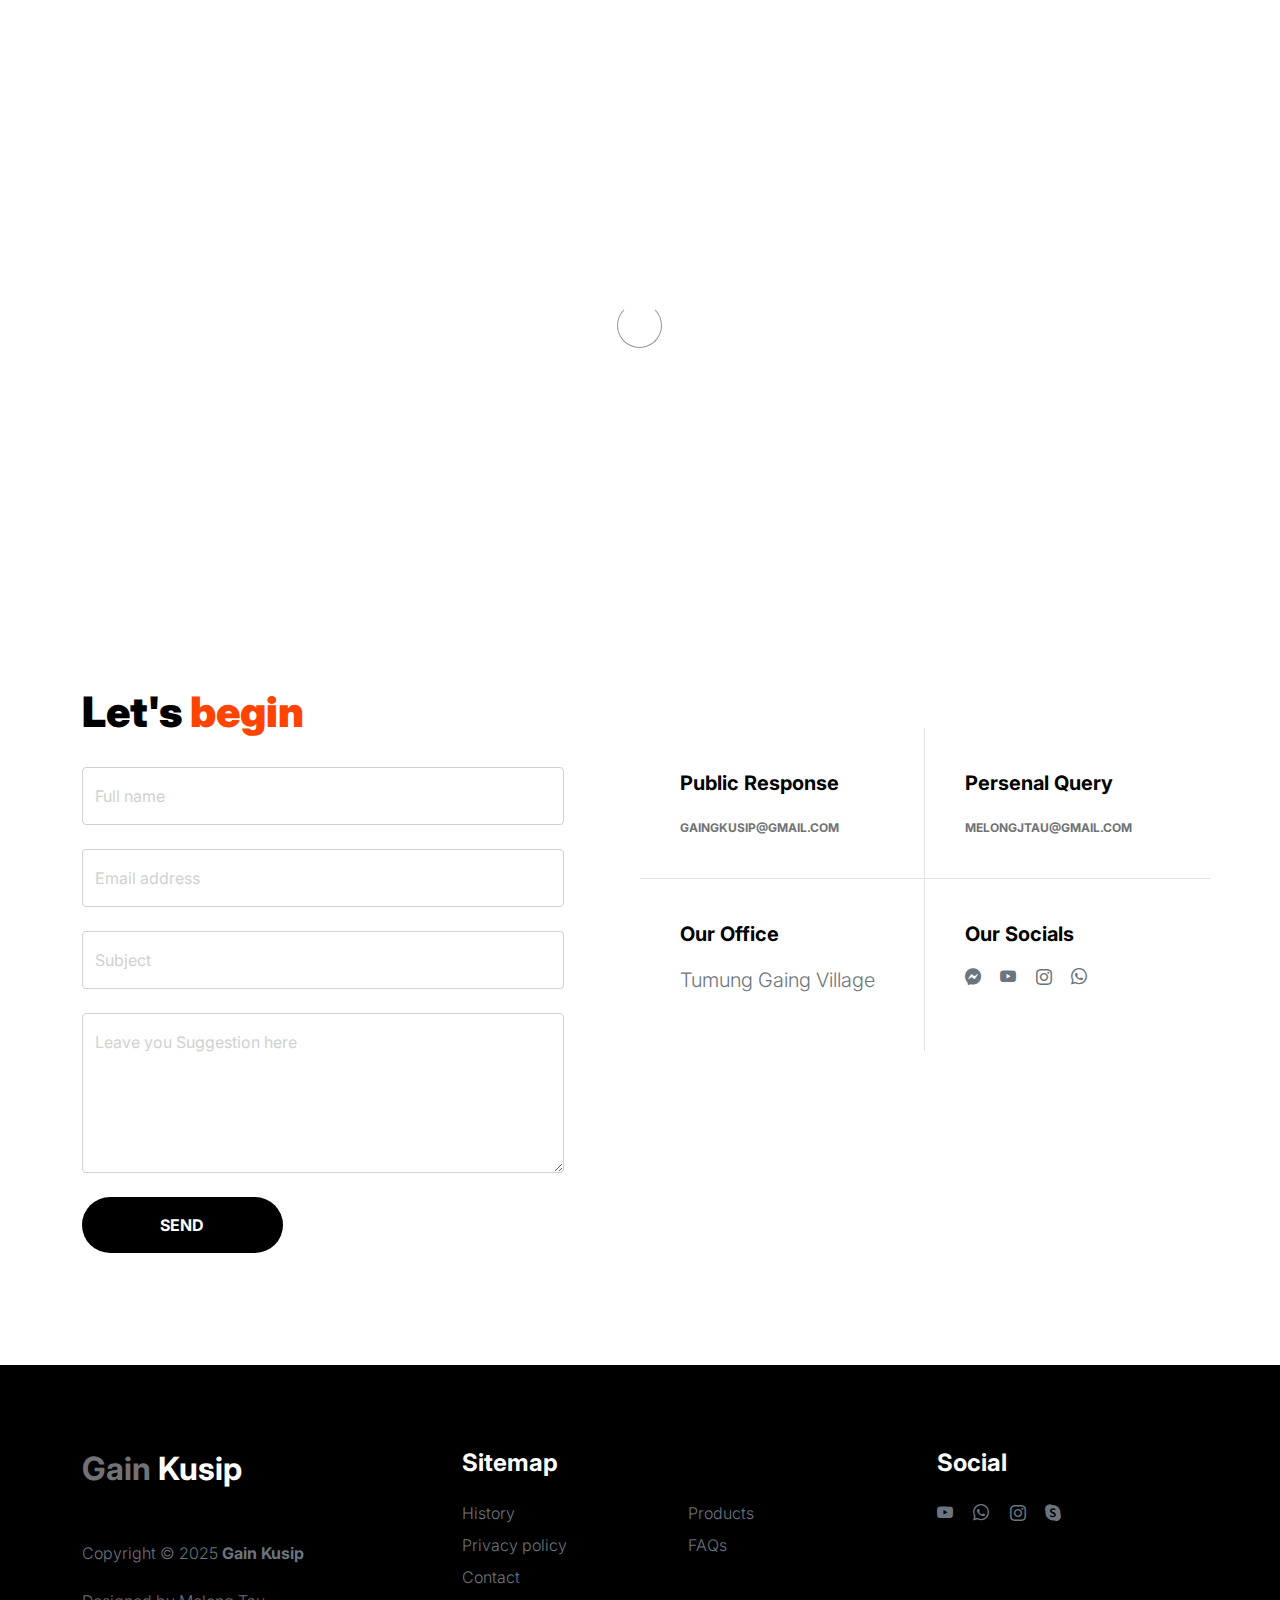
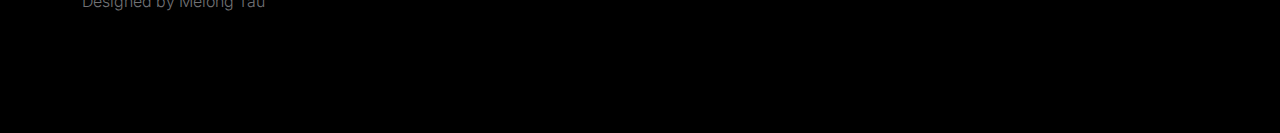
<file: contact.html>
<!doctype html>
<html lang="en">
    <head>
        <meta charset="utf-8">
        <meta name="viewport" content="width=device-width, initial-scale=1">

        <meta name="description" content="">
        <meta name="author" content="">

        <title>Gaing Kusipp - Contact Page</title>

        <!-- CSS FILES -->
        <link rel="preconnect" href="https://fonts.googleapis.com">

        <link rel="preconnect" href="https://fonts.gstatic.com" crossorigin>

        <link href="https://fonts.googleapis.com/css2?family=Inter:wght@100;300;400;700;900&display=swap" rel="stylesheet">

        <link href="css/bootstrap.min.css" rel="stylesheet">
        <link href="css/bootstrap-icons.css" rel="stylesheet">

        <link rel="stylesheet" href="css/slick.css"/>

        <link href="css/tooplate-little-fashion.css" rel="stylesheet">

    </head>
    
    <body>

        <section class="preloader">
            <div class="spinner">
                <span class="sk-inner-circle"></span>
            </div>
        </section>
    
        <main>

            <nav class="navbar navbar-expand-lg">
                <div class="container">
                    <button class="navbar-toggler" type="button" data-bs-toggle="collapse" data-bs-target="#navbarNav" aria-controls="navbarNav" aria-expanded="false" aria-label="Toggle navigation">
                        <span class="navbar-toggler-icon"></span>
                    </button>

                    <a class="navbar-brand" href="index.html">
                        <strong><span>Gain</span> Kusip</strong>
                    </a>

                    <div class="d-lg-none">
                        <a href="sign-in.html" class="bi-person custom-icon me-3"></a>

                        <a href="product-detail.html" class="bi-bag custom-icon"></a>
                    </div>

                    <div class="collapse navbar-collapse" id="navbarNav">
                        <ul class="navbar-nav mx-auto">
                            <li class="nav-item">
                                <a class="nav-link" href="index.html">Home</a>
                            </li>

                            <li class="nav-item">
                                <a class="nav-link" href="about.html">Story</a>
                            </li>

                            <li class="nav-item">
                                <a class="nav-link" href="products.html">Products</a>
                            </li>

                            <li class="nav-item">
                                <a class="nav-link" href="faq.html">FAQs</a>
                            </li>

                            <li class="nav-item">
                                <a class="nav-link active" href="contact.html">Contact</a>
                            </li>
                        </ul>

                        <div class="d-none d-lg-block">
                            <a href="sign-in.html" class="bi-person custom-icon me-3"></a>

                            <a href="product-detail.html" class="bi-bag custom-icon"></a>
                        </div>
                    </div>
                </div>
            </nav>

            <header class="site-header section-padding-img site-header-image">
                <div class="container">
                    <div class="row">

                        <div class="col-lg-10 col-12 header-info">
                            <h1>
                                <span class="d-block text-primary">Say hello to us</span>
                                <span class="d-block text-dark">love to hear you</span>
                            </h1>
                        </div>
                    </div>
                </div>

                <img src="images/logo.jpg" class="header-image img-fluid" alt="">
            </header>

            <section class="contact section-padding">
                <div class="container">
                    <div class="row">
                        
                        <div class="col-lg-6 col-12">
                            <h2 class="mb-4">Let's <span>begin</span></h2>

                            <form class="contact-form me-lg-5 pe-lg-3" role="form">

                                <div class="form-floating">
                                    <input type="text" name="name" id="name" class="form-control" placeholder="Full name" required>

                                    <label for="name">Full name</label>
                                </div>

                                <div class="form-floating my-4">
                                    <input type="email" name="email" id="email" pattern="[^ @]*@[^ @]*" class="form-control" placeholder="Email address" required>

                                    <label for="email">Email address</label>
                                </div>
                                
                                <div class="form-floating my-4">
                                    <input type="subject" name="subject" id="subject"class="form-control" placeholder="Subject" required>

                                    <label for="subject">Subject</label>
                                </div>

                                <div class="form-floating mb-4">
                                    <textarea id="message" name="message" class="form-control" placeholder="Leave a comment here" required style="height: 160px"></textarea>

                                    <label for="message">Leave you Suggestion here</label>
                                </div>

                                <div class="col-lg-5 col-6">
                                    <button type="submit" class="form-control">Send</button>
                                </div>
                            </form>
                        </div>

                        <div class="col-lg-6 col-12 mt-5 ms-auto">
                            <div class="row">
                                <div class="col-6 border-end contact-info">
                                    <h6 class="mb-3">Public Response</h6>

                                    <a href="mailto:gaingkusip@gmail.com" class="custom-link">
                                        gaingkusip@gmail.com
                                        <i class="bi-arrow-right ms-2"></i>
                                    </a>
                                </div>

                                <div class="col-6 contact-info">
                                	<h6 class="mb-3">Persenal Query</h6>

                                    <a href="mailto:melongjtau@gmsil.com" class="custom-link">
                                        melongjtau@gmail.com
                                        <i class="bi-arrow-right ms-2"></i>
                                    </a>
                                </div>

                                <div class="col-6 border-top border-end contact-info">
                                    <h6 class="mb-3">Our Office</h6>

                                    <p class="text-muted">Tumung Gaing Village</p>
                                </div>

                                <div class="col-6 border-top contact-info">
                                    <h6 class="mb-3">Our Socials</h6>

                                    <ul class="social-icon">

                                        <li><a href="#" class="social-icon-link bi-messenger"></a></li>

                                        <li><a href="https://youtube.com/@melzciijmelzcii?si=EpY9SXJeURVgq2J" class="social-icon-link bi-youtube"></a></li>

                                        <li><a href="#" class="social-icon-link bi-instagram"></a></li>

                                        <li><a href="https://chat.whatsapp.com/LM3A0QSeYCVBVO3FLWsz7w" class="social-icon-link bi-whatsapp"></a></li>
                                    </ul>
                                </div>
                            </div>
                        </div>

                    </div>
                </div>
            </section>
        </main>

        <footer class="site-footer">
            <div class="container">
                <div class="row">

                    <div class="col-lg-3 col-10 me-auto mb-4">
                        <h4 class="text-white mb-3"><a href="index.html">Gain</a> Kusip</h4>
                        <p class="copyright-text text-muted mt-lg-5 mb-4 mb-lg-0">Copyright © 2025 <strong>Gain Kusip</strong></p>
                        <br>
                        <p class="copyright-text">Designed by <a href="https://www.tooplate.com/" target="_blank">Melong Tau</a></p>
                    </div>

                    <div class="col-lg-5 col-8">
                        <h5 class="text-white mb-3">Sitemap</h5>

                        <ul class="footer-menu d-flex flex-wrap">
                            <li class="footer-menu-item"><a href="about.html" class="footer-menu-link">History</a></li>

                            <li class="footer-menu-item"><a href="products.html" class="footer-menu-link">Products</a></li>

                            <li class="footer-menu-item"><a href="#" class="footer-menu-link">Privacy policy</a></li>

                            <li class="footer-menu-item"><a href="faq.html" class="footer-menu-link">FAQs</a></li>

                            <li class="footer-menu-item"><a href="contact.html" class="footer-menu-link">Contact</a></li>
                        </ul>
                    </div>

                    <div class="col-lg-3 col-4">
                        <h5 class="text-white mb-3">Social</h5>

                        <ul class="social-icon">

                            <li><a href="https://youtube.com/@melzciijmelzcii?si=EpY9SXJeURVgq2J" class="social-icon-link bi-youtube"></a></li>

                            <li><a href="+675 74831421" class="social-icon-link bi-whatsapp"></a></li>

                            <li><a href="#" class="social-icon-link bi-instagram"></a></li>

                            <li><a href="#" class="social-icon-link bi-skype"></a></li>
                        </ul>
                    </div>

                </div>
            </div>
        </footer>

        <!-- JAVASCRIPT FILES -->
        <script src="js/jquery.min.js"></script>
        <script src="js/bootstrap.bundle.min.js"></script>
        <script src="js/Headroom.js"></script>
        <script src="js/jQuery.headroom.js"></script>
        <script src="js/slick.min.js"></script>
        <script src="js/custom.js"></script>
    </body>
</html>
</file>
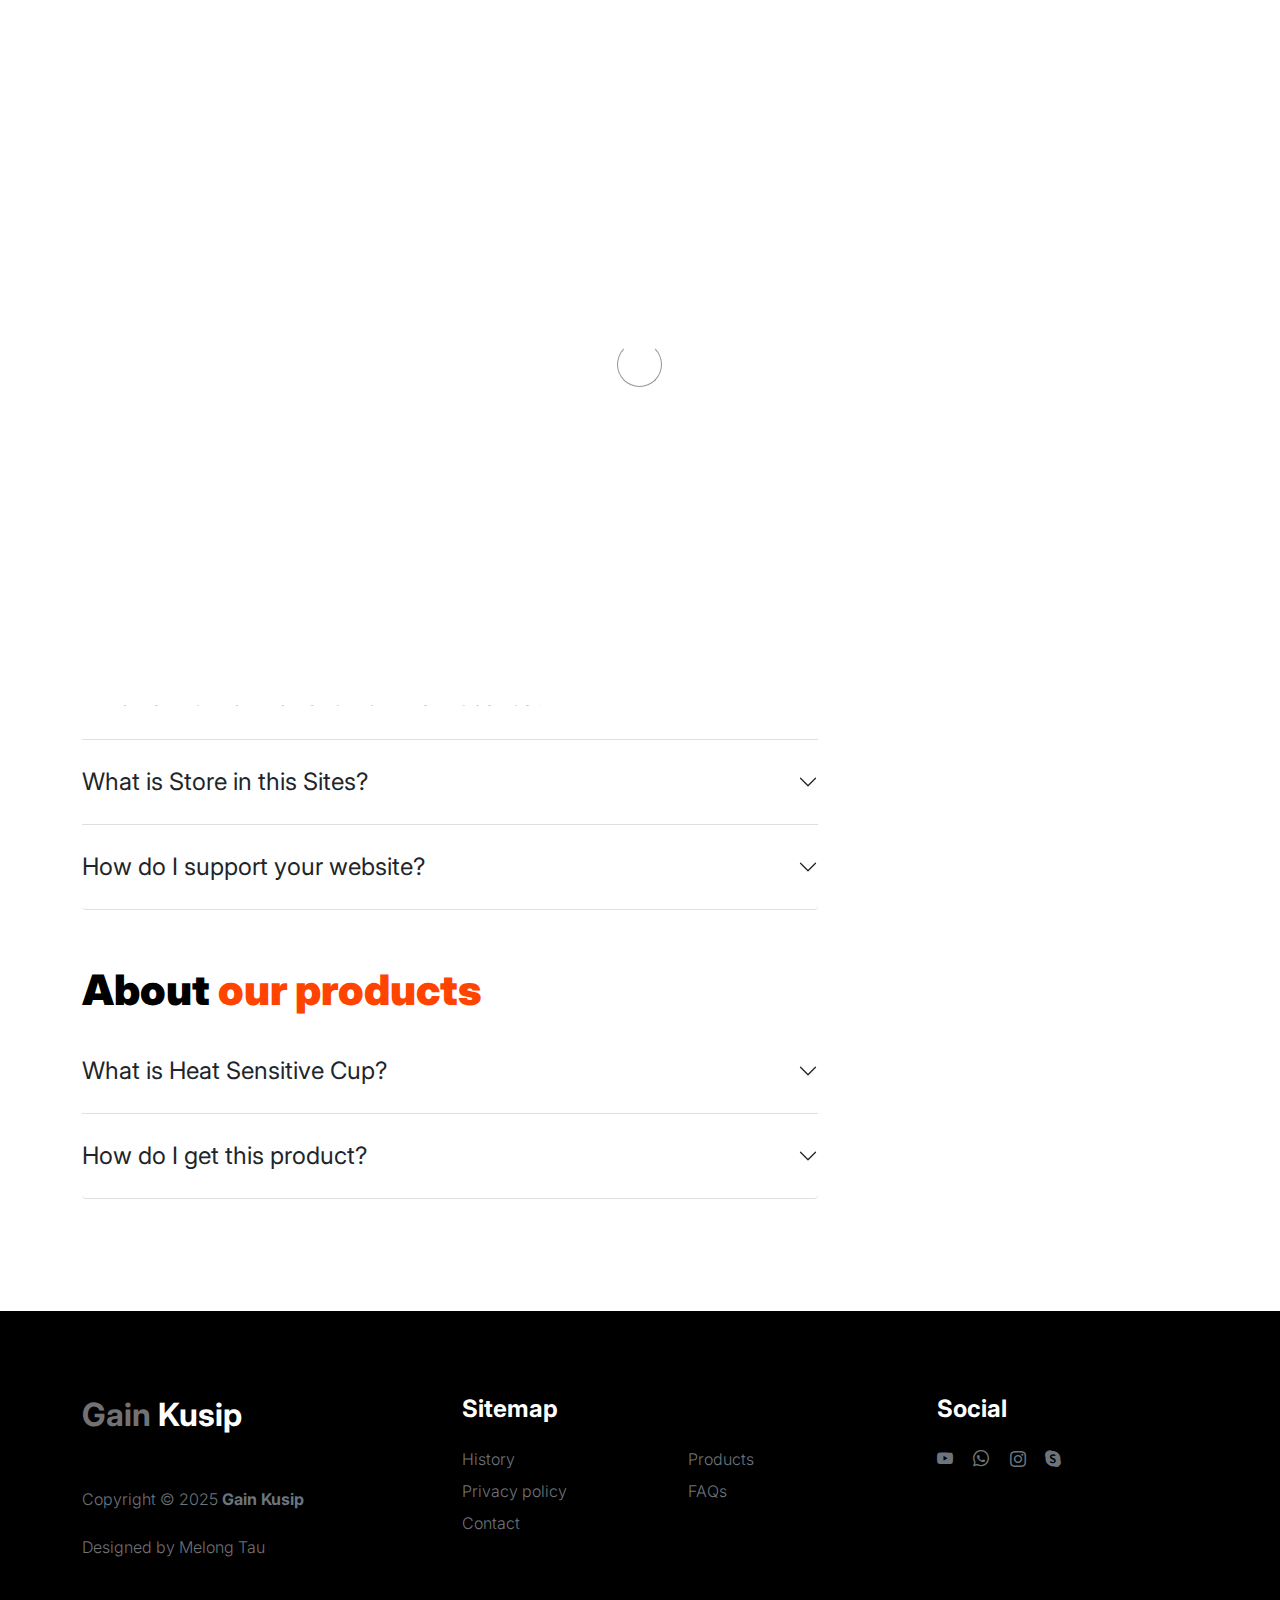
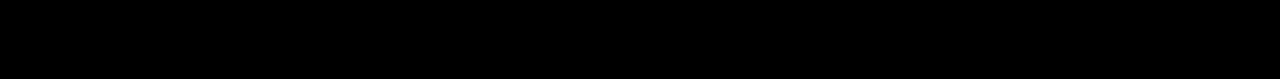
<file: faq.html>
<!doctype html>
<html lang="en">
    <head>
        <meta charset="utf-8">
        <meta name="viewport" content="width=device-width, initial-scale=1">

        <meta name="description" content="">
        <meta name="author" content="">

        <title>Gain Kusip- FAQs Page</title>

        <!-- CSS FILES -->
        <link rel="preconnect" href="https://fonts.googleapis.com">

        <link rel="preconnect" href="https://fonts.gstatic.com" crossorigin>

        <link href="https://fonts.googleapis.com/css2?family=Inter:wght@100;300;400;700;900&display=swap" rel="stylesheet">

        <link href="css/bootstrap.min.css" rel="stylesheet">
        <link href="css/bootstrap-icons.css" rel="stylesheet">

        <link rel="stylesheet" href="css/slick.css"/>

        <link href="css/tooplate-little-fashion.css" rel="stylesheet">
        
<!--

Tooplate 2127 Little Fashion

https://www.tooplate.com/view/2127-little-fashion

-->
    </head>
    
    <body>

        <section class="preloader">
            <div class="spinner">
                <span class="sk-inner-circle"></span>
            </div>
        </section>
    
        <main>

            <nav class="navbar navbar-expand-lg">
                <div class="container">
                    <button class="navbar-toggler" type="button" data-bs-toggle="collapse" data-bs-target="#navbarNav" aria-controls="navbarNav" aria-expanded="false" aria-label="Toggle navigation">
                        <span class="navbar-toggler-icon"></span>
                    </button>

                    <a class="navbar-brand" href="index.html">
                        <strong><span>Gain</span> Kusip</strong>
                    </a>

                    <div class="d-lg-none">
                        <a href="sign-in.html" class="bi-person custom-icon me-3"></a>

                        <a href="product-detail.html" class="bi-bag custom-icon"></a>
                    </div>

                    <div class="collapse navbar-collapse" id="navbarNav">
                        <ul class="navbar-nav mx-auto">
                            <li class="nav-item">
                                <a class="nav-link" href="index.html">Home</a>
                            </li>

                            <li class="nav-item">
                                <a class="nav-link" href="about.html">History</a>
                            </li>

                            <li class="nav-item">
                                <a class="nav-link" href="products.html">Products</a>
                            </li>

                            <li class="nav-item">
                                <a class="nav-link active" href="faq.html">FAQs</a>
                            </li>

                            <li class="nav-item">
                                <a class="nav-link" href="contact.html">Contact</a>
                            </li>
                        </ul>

                        <div class="d-none d-lg-block">
                            <a href="sign-in.html" class="bi-person custom-icon me-3"></a>

                            <a href="product-detail.html" class="bi-bag custom-icon"></a>
                        </div>
                    </div>
                </div>
            </nav>

            <header class="site-header section-padding d-flex justify-content-center align-items-center">
                <div class="container">
                    <div class="row">

                        <div class="col-lg-10 col-12">
                            <h1>
                                <span class="d-block text-primary">Your favorite questions</span>
                                <span class="d-block text-dark">and our answers to them</span>
                            </h1>
                        </div>
                    </div>
                </div>
            </header>

            <section class="faq section-padding">
                <div class="container">
                    <div class="row">
                        
                        <div class="col-lg-8 col-12">
                            <h2>General Info.</h2>

                            <div class="accordion" id="accordionGeneral">
                                <div class="accordion-item">
                                    <h2 class="accordion-header" id="headingOne">
                                        <button class="accordion-button collapsed" type="button" data-bs-toggle="collapse" data-bs-target="#accordionGeneralOne" aria-expanded="true" aria-controls="accordionGeneralOne">
                                        What is the main function of this websites?
                                        </button>
                                    </h2>

                                    <div id="accordionGeneralOne" class="accordion-collapse collapse" aria-labelledby="headingOne" data-bs-parent="#accordionGeneral">

                                        <div class="accordion-body">
                                            <p class="large-paragraph"><strong>Gain Kusip websites</strong> is created purposely to store and display sevents information to a websites which will afterall enable everyone to get access to information anywhere at anytime.</p>

                                            <p class="large-paragraph">The main reason to that is to allow access to everyone with a door step information through your mobile devices anytime and anywhere.</p>
                                        </div>
                                    </div>
                                </div>

                                <div class="accordion-item">
                                    <h2 class="accordion-header" id="headingTwo">
                                        <button class="accordion-button collapsed" type="button" data-bs-toggle="collapse" data-bs-target="#accordionGeneralTwo" aria-expanded="false" aria-controls="accordionGeneralTwo">
                                        What is Store in this Sites?
                                        </button>
                                    </h2>

                                    <div id="accordionGeneralTwo" class="accordion-collapse collapse" aria-labelledby="headingTwo" data-bs-parent="#accordionGeneral">

                                        <div class="accordion-body">
                                            <p class="large-paragraph"><a href="product.html" target="_blank">Store</a> here has you see is the anniversary Fundraising for Gain Kusip Parish which will be celebrated on 25-31 Dec 2025. We allow this page to link with this websites to help provide online Mrketing and advertising purpose</p>
                                        </div>
                                    </div>
                                </div>

                                <div class="accordion-item">
                                    <h2 class="accordion-header" id="headingThree">
                                        <button class="accordion-button collapsed" type="button" data-bs-toggle="collapse" data-bs-target="#accordionGeneralThree" aria-expanded="false" aria-controls="accordionGeneralThree">
                                        How do I support your website?
                                        </button>
                                    </h2>

                                    <div id="accordionGeneralThree" class="accordion-collapse collapse" aria-labelledby="headingThree" data-bs-parent="#accordionGeneral">

                                        <div class="accordion-body">
                                           <li><p class="large-paragraph">You can support us by sharing <a href="sign-up.html">OUR WEBSITE LINKS</a> to your friends or colleagues on other websites or social platforms</p>
                                            </li> 
                                        </div>
                                    </div>
                                </div>

                            </div>

                            <h2 class="mt-5">About <span>our products</span></h2>

                            <div class="accordion" id="accordionProduct">
                                <div class="accordion-item">
                                    <h2 class="accordion-header" id="headingFour">
                                        <button class="accordion-button collapsed" type="button" data-bs-toggle="collapse" data-bs-target="#accordionProductOne" aria-expanded="true" aria-controls="accordionProductOne">
                                        What is Heat Sensitive Cup?
                                        </button>
                                    </h2>

                                    <div id="accordionProductOne" class="accordion-collapse collapse" aria-labelledby="headingFour" data-bs-parent="#accordionProduct">

                                        <div class="accordion-body">
                                            <p class="large-paragraph"><strong>Heat sensitive Cup</strong> is just a tea cup but designed in a way that changes color effects when detecting heat</p>

                                            <p class="large-paragraph">When the hot water is pour it the cup, the color transformed from Red to White, when its emty and cool off, it regain its normal colour effects.</p>
                                        </div>
                                    </div>
                                </div>

                                <div class="accordion-item">
                                    <h2 class="accordion-header" id="headingFive">
                                        <button class="accordion-button collapsed" type="button" data-bs-toggle="collapse" data-bs-target="#accordionProductTwo" aria-expanded="false" aria-controls="accordionProductTwo">
                                        How do I get this product?
                                        </button>
                                    </h2>

                                    <div id="accordionProductTwo" class="accordion-collapse collapse" aria-labelledby="headingFive" data-bs-parent="#accordionProduct">

                                        <div class="accordion-body">
                                            <p class="large-paragraph">You can Simply Purchace Online or reach out to us through the provided Contacts information</p>
                                        </div>
                                    </div>
                                </div>

                            </div>

                        </div>

                    </div>
                </div>
            </section>

        </main>

        <footer class="site-footer">
            <div class="container">
                <div class="row">

                    <div class="col-lg-3 col-10 me-auto mb-4">
                        <h4 class="text-white mb-3"><a href="index.html">Gain</a> Kusip</h4>
                        <p class="copyright-text text-muted mt-lg-5 mb-4 mb-lg-0">Copyright © 2025 <strong>Gain Kusip</strong></p>
                        <br>
                        <p class="copyright-text">Designed by <a href="https://www.tooplate.com/" target="_blank">Melong Tau</a></p>
                    </div>

                    <div class="col-lg-5 col-8">
                        <h5 class="text-white mb-3">Sitemap</h5>

                        <ul class="footer-menu d-flex flex-wrap">
                            <li class="footer-menu-item"><a href="about.html" class="footer-menu-link">History</a></li>

                            <li class="footer-menu-item"><a href="product.html" class="footer-menu-link">Products</a></li>

                            <li class="footer-menu-item"><a href="#" class="footer-menu-link">Privacy policy</a></li>

                            <li class="footer-menu-item"><a href="faq.html" class="footer-menu-link">FAQs</a></li>

                            <li class="footer-menu-item"><a href="contact.html" class="footer-menu-link">Contact</a></li>
                        </ul>
                    </div>

                    <div class="col-lg-3 col-4">
                        <h5 class="text-white mb-3">Social</h5>

                        <ul class="social-icon">

                            <li><a href="https://youtube.com/@melzciijmelzcii?si=EpY9SXJeURVgq2J" class="social-icon-link bi-youtube"></a></li>

                            <li><a href="https://chat.whatsapp.com/LM3A0QSeYCVBVO3FLWsz7w" class="social-icon-link bi-whatsapp" class="social-icon-link bi-whatsapp"></a></li>

                            <li><a href="#" class="social-icon-link bi-instagram"></a></li>

                            <li><a href="#" class="social-icon-link bi-skype"></a></li>
                        </ul>
                    </div>

                </div>
            </div>
        </footer>

        <!-- JAVASCRIPT FILES -->
        <script src="js/jquery.min.js"></script>
        <script src="js/bootstrap.bundle.min.js"></script>
        <script src="js/Headroom.js"></script>
        <script src="js/jQuery.headroom.js"></script>
        <script src="js/slick.min.js"></script>
        <script src="js/custom.js"></script>

    </body>
</html>
</file>
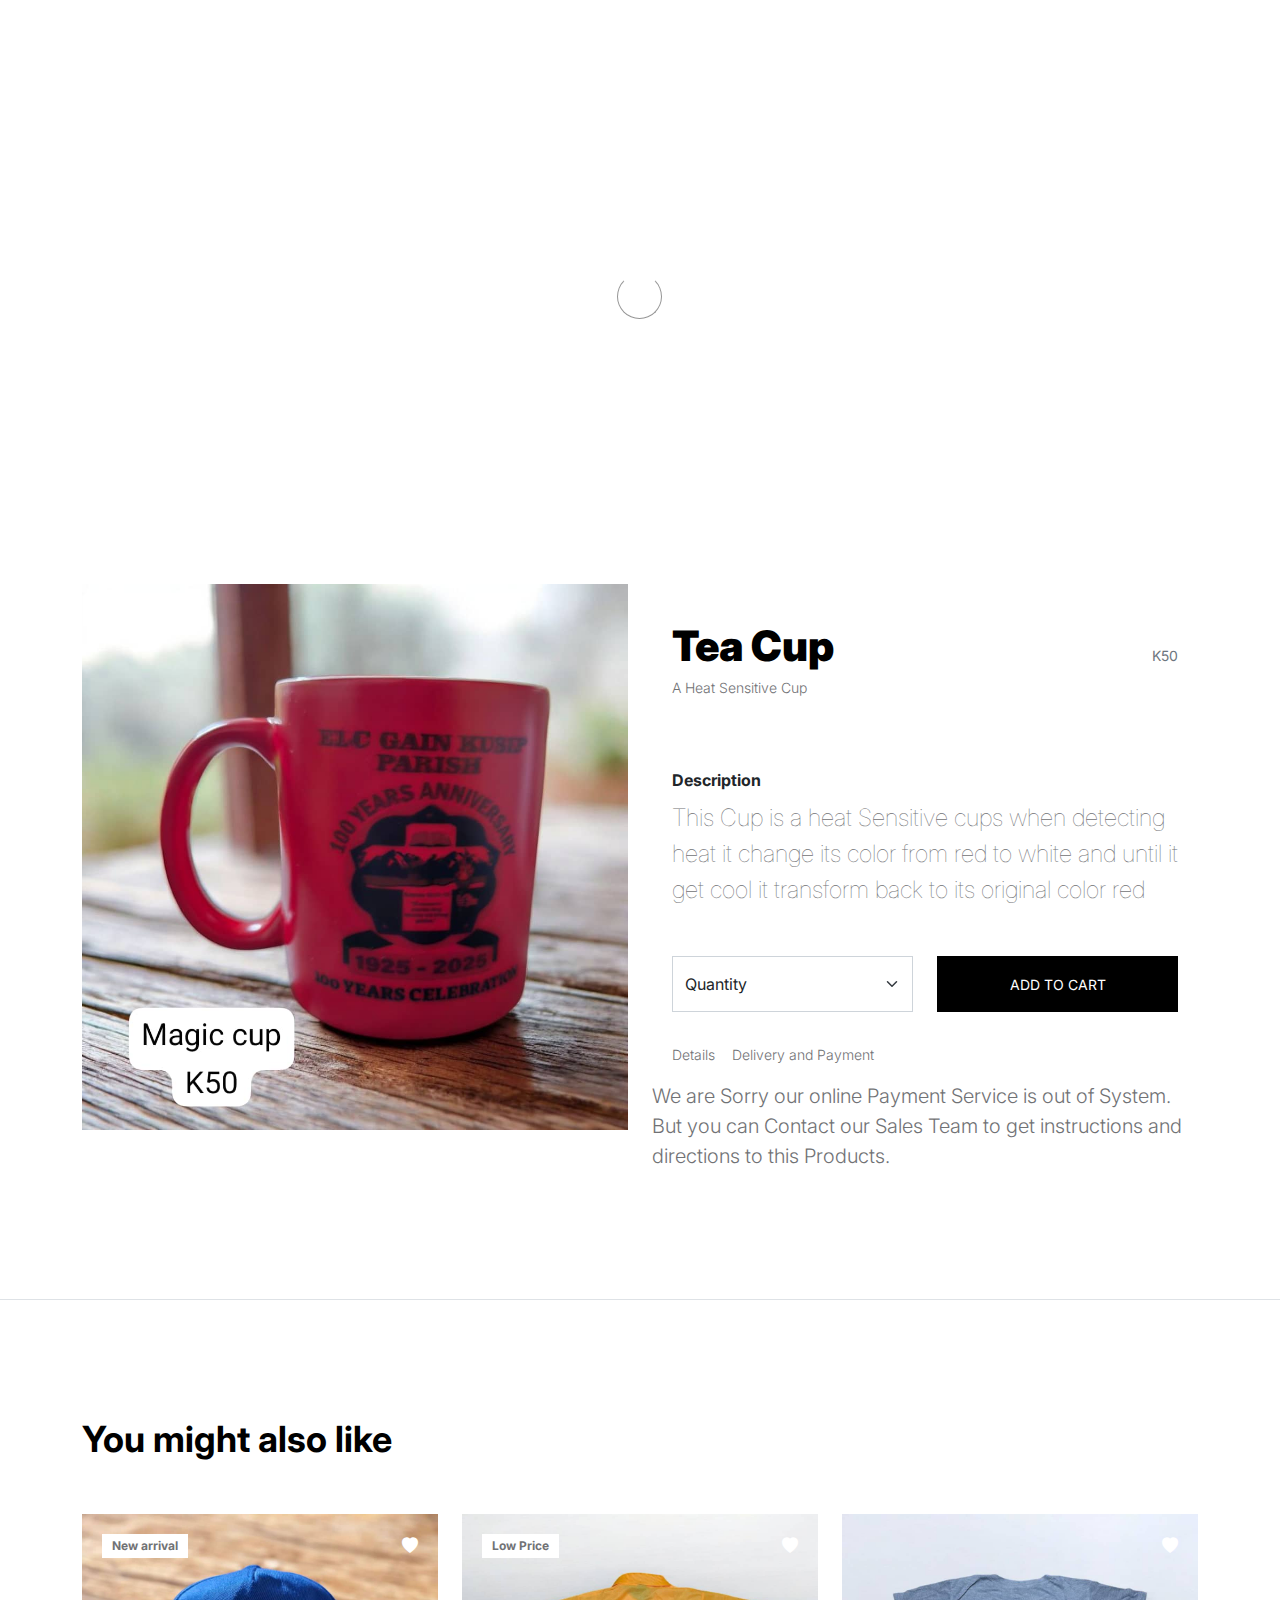
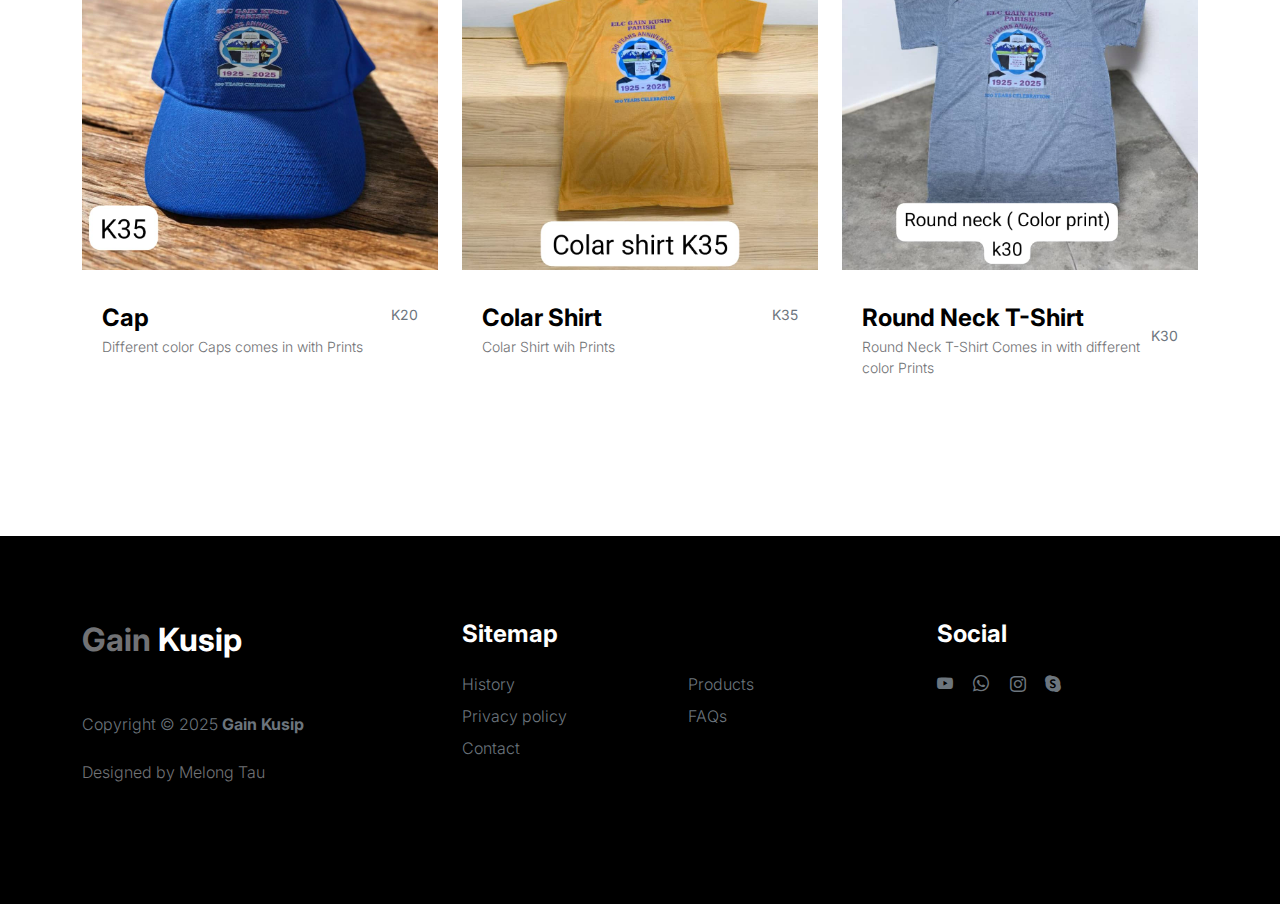
<file: product-detail.html>
<!doctype html>
<html lang="en">
    <head>
        <meta charset="utf-8">
        <meta name="viewport" content="width=device-width, initial-scale=1">

        <meta name="description" content="">
        <meta name="author" content="">

        <title>Gain Kusip - Product Detail</title>

        <!-- CSS FILES -->
        <link rel="preconnect" href="https://fonts.googleapis.com">

        <link rel="preconnect" href="https://fonts.gstatic.com" crossorigin>

        <link href="https://fonts.googleapis.com/css2?family=Inter:wght@100;300;400;700;900&display=swap" rel="stylesheet">

        <link href="css/bootstrap.min.css" rel="stylesheet">
        <link href="css/bootstrap-icons.css" rel="stylesheet">

        <link rel="stylesheet" href="css/slick.css"/>

        <link href="css/tooplate-little-fashion.css" rel="stylesheet">
<!--

Tooplate 2127 Little Fashion

https://www.tooplate.com/view/2127-little-fashion

-->
    </head>
    
    <body>

        <section class="preloader">
            <div class="spinner">
                <span class="sk-inner-circle"></span>
            </div>
        </section>
    
        <main>

            <nav class="navbar navbar-expand-lg">
                <div class="container">
                    <button class="navbar-toggler" type="button" data-bs-toggle="collapse" data-bs-target="#navbarNav" aria-controls="navbarNav" aria-expanded="false" aria-label="Toggle navigation">
                        <span class="navbar-toggler-icon"></span>
                    </button>

                    <a class="navbar-brand" href="index.html">
                        <strong><span>gain</span> Kusip</strong>
                    </a>

                    <div class="d-lg-none">
                        <a href="sign-in.html" class="bi-person custom-icon me-3"></a>

                        <a href="product-detail.html" class="bi-bag custom-icon"></a>
                    </div>

                    <div class="collapse navbar-collapse" id="navbarNav">
                        <ul class="navbar-nav mx-auto">
                            <li class="nav-item">
                                <a class="nav-link" href="index.html">Home</a>
                            </li>

                            <li class="nav-item">
                                <a class="nav-link" href="about.html">History</a>
                            </li>

                            <li class="nav-item">
                                <a class="nav-link" href="products.html">Products</a>
                            </li>

                            <li class="nav-item">
                                <a class="nav-link" href="faq.html">FAQs</a>
                            </li>

                            <li class="nav-item">
                                <a class="nav-link" href="contact.html">Contact</a>
                            </li>
                        </ul>

                        <div class="d-none d-lg-block">
                            <a href="sign-in.html" class="bi-person custom-icon me-3"></a>

                            <a href="product-detail.html" class="bi-bag custom-icon"></a>
                        </div>
                    </div>
                </div>
            </nav>

            <header class="site-header section-padding d-flex justify-content-center align-items-center">
                <div class="container">
                    <div class="row">

                        <div class="col-lg-10 col-12">
                            <h1>
                                <span class="d-block text-primary">We provide you</span>
                                <span class="d-block text-dark">Quality Stuffs</span>
                            </h1>
                        </div>
                    </div>
                </div>
            </header>

            <section class="product-detail section-padding">
                <div class="container">
                    <div class="row">

                        <div class="col-lg-6 col-12">
                            <div class="product-thumb">
                                <img src="images/products/store.jpg" class="img-fluid product-image" alt="">
                            </div>
                        </div>

                        <div class="col-lg-6 col-12">
                            <div class="product-info d-flex">
                                <div>
                                    <h2 class="product-title mb-0">Tea Cup</h2>

                                    <p class="product-p">A Heat Sensitive Cup</p>
                                </div>

                                <small class="product-price text-muted ms-auto mt-auto mb-5">K50</small>
                            </div>

                            <div class="product-description">

                                <strong class="d-block mt-4 mb-2">Description</strong>

                                <p class="lead mb-5">This Cup is a heat Sensitive cups when detecting heat it change its color from red to white and until it get cool it transform back to its original color red</p>
                            </div>

                            <div class="product-cart-thumb row">
                                <div class="col-lg-6 col-12">
                                    
                                    <select class="form-select cart-form-select" id="inputGroupSelect01">
                                        <option selected>Quantity</option>
                                        <option value="1">1</option>
                                        <option value="2">2</option>
                                        <option value="3">3</option>
                                        <option value="4">4</option>
                                        <option value="5">5</option>
                                    </select>
                                </div>

                                <div class="col-lg-6 col-12 mt-4 mt-lg-0">
                                    <button type="submit" class="btn custom-btn cart-btn" data-bs-toggle="modal" data-bs-target="#cart-modal">Add to Cart</button>
                                </div>

                                <p>
                                    <a href="#" class="product-additional-link">Details</a>

                                    <a href="#" class="product-additional-link">Delivery and Payment</a>
                                </p>
                            </div>
                            <p>We are Sorry our online Payment Service is out of System. But you can Contact our Sales Team to get instructions and directions to this Products.

                        </div>

                    </div>
                </div>
            </section>

            <section class="related-product section-padding border-top">
                <div class="container">
                    <div class="row">

                        <div class="col-12">
                            <h3 class="mb-5">You might also like</h3>
                        </div>

                        <div class="col-lg-4 col-12 mb-3">
                            <div class="product-thumb">
                                <a href="product-detail.html">
                                    <img src="images/products/store7.jpg" class="img-fluid product-image" alt="">
                                </a>

                                <div class="product-top d-flex">
                                    <span class="product-alert me-auto">New arrival</span>

                                    <a href="#" class="bi-heart-fill product-icon"></a>
                                </div>

                                <div class="product-info d-flex">
                                    <div>
                                        <h5 class="product-title mb-0">
                                            <a href="product-detail.html" class="product-title-link">Cap</a>
                                        </h5>

                                        <p class="product-p">Different color Caps comes in with Prints</p>
                                    </div>

                                    <small class="product-price text-muted ms-auto mt-auto mb-5">K20</small>
                                </div>
                            </div>
                        </div>

                        <div class="col-lg-4 col-12 mb-3">
                            <div class="product-thumb">
                                <a href="product-detail.html">
                                    <img src="images/products/store3.jpg" class="img-fluid product-image" alt="">
                                </a>

                                <div class="product-top d-flex">
                                    <span class="product-alert">Low Price</span>

                                    <a href="#" class="bi-heart-fill product-icon ms-auto"></a>
                                </div>

                                <div class="product-info d-flex">
                                    <div>
                                        <h5 class="product-title mb-0">
                                            <a href="product-detail.html" class="product-title-link">Colar Shirt</a>
                                        </h5>

                                        <p class="product-p">Colar Shirt wih Prints</p>
                                    </div>

                                    <small class="product-price text-muted ms-auto mt-auto mb-5">K35</small>
                                </div>
                            </div>
                        </div>

                        <div class="col-lg-4 col-12">
                            <div class="product-thumb">
                                <a href="product-detail.html">
                                    <img src="images/products/store4.jpg" class="img-fluid product-image" alt="">
                                </a>

                                <div class="product-top d-flex">
                                    <a href="#" class="bi-heart-fill product-icon ms-auto"></a>
                                </div>

                                <div class="product-info d-flex">
                                    <div>
                                        <h5 class="product-title mb-0">
                                            <a href="product-detail.html" class="product-title-link">Round Neck T-Shirt</a>
                                        </h5>

                                        <p class="product-p">Round Neck T-Shirt Comes in with different color Prints</p>
                                    </div>

                                    <small class="product-price text-muted ms-auto mt-auto mb-5">K30</small>
                                </div>
                            </div>
                        </div>

                    </div>
                </div>
            </section>

        </main>

        <footer class="site-footer">
            <div class="container">
                <div class="row">

                    <div class="col-lg-3 col-10 me-auto mb-4">
                        <h4 class="text-white mb-3"><a href="index.html">Gain</a> Kusip</h4>
                        <p class="copyright-text text-muted mt-lg-5 mb-4 mb-lg-0">Copyright © 2025 <strong>Gain Kusip</strong></p>
                        <br>
                        <p class="copyright-text">Designed by <a href="https://www.tooplate.com/" target="_blank">Melong Tau</a></p>
                    </div>

                    <div class="col-lg-5 col-8">
                        <h5 class="text-white mb-3">Sitemap</h5>

                        <ul class="footer-menu d-flex flex-wrap">
                            <li class="footer-menu-item"><a href="about.html" class="footer-menu-link">History</a></li>

                            <li class="footer-menu-item"><a href="product.html" class="footer-menu-link">Products</a></li>

                            <li class="footer-menu-item"><a href="#" class="footer-menu-link">Privacy policy</a></li>

                            <li class="footer-menu-item"><a href="faq.html" class="footer-menu-link">FAQs</a></li>

                            <li class="footer-menu-item"><a href="contact.html" class="footer-menu-link">Contact</a></li>
                        </ul>
                    </div>

                    <div class="col-lg-3 col-4">
                        <h5 class="text-white mb-3">Social</h5>

                        <ul class="social-icon">

                            <li><a href="https://youtube.com/@melzciijmelzcii?si=EpY9SXJeURVgq2J" class="social-icon-link bi-youtube"></a></li>

                            <li><a href="https://chat.whatsapp.com/LM3A0QSeYCVBVO3FLWsz7w" class="social-icon-link bi-whatsapp"></a></li>

                            <li><a href="#" class="social-icon-link bi-instagram"></a></li>

                            <li><a href="#" class="social-icon-link bi-skype"></a></li>
                        </ul>
                    </div>

                </div>
            </div>
        </footer>

        <!-- CART MODAL -->
        <div class="modal fade" id="cart-modal" tabindex="-1" aria-labelledby="exampleModalLabel" aria-hidden="true">
            <div class="modal-dialog modal-dialog-centered modal-lg">
                <div class="modal-content border-0">
                    <div class="modal-header flex-column">
                        <button type="button" class="btn-close" data-bs-dismiss="modal" aria-label="Close"></button>
                    </div>

                    <div class="modal-body">
                        <div class="row">
                            <div class="col-lg-6 col-12 mt-4 mt-lg-0">
                                <img src="images/products/store.jpg" class="img-fluid product-image" alt="">
                            </div>

                            <div class="col-lg-6 col-12 mt-3 mt-lg-0">
                                <h3 class="modal-title" id="exampleModalLabel">Tea Cup</h3>

                                <p class="product-price text-muted mt-3">K50</p>

                                <p class="product-p">Quatity: <span class="ms-1">4</span></p>

                                <p class="product-p">Colour: <span class="ms-1">Red</span></p>

                                <p class="product-p pb-3">Size: <span class="ms-1">Medium</span></p>

                                <div class="border-top mt-4 pt-3">
                                    <p class="product-p"><strong>Total: <span class="ms-1">K200</span></strong></p>
                                </div>

                            </div>
                        </div>
                    </div>

                    <div class="modal-footer">
                        <div class="row w-50">
                            <button type="button" class="btn custom-btn cart-btn ms-lg-4">Checkout</button>
                        </div>
                    </div>
                </div>

            </div>
        </div>

        <!-- JAVASCRIPT FILES -->
        <script src="js/jquery.min.js"></script>
        <script src="js/bootstrap.bundle.min.js"></script>
        <script src="js/Headroom.js"></script>
        <script src="js/jQuery.headroom.js"></script>
        <script src="js/slick.min.js"></script>
        <script src="js/custom.js"></script>

    </body>
</html>
</file>
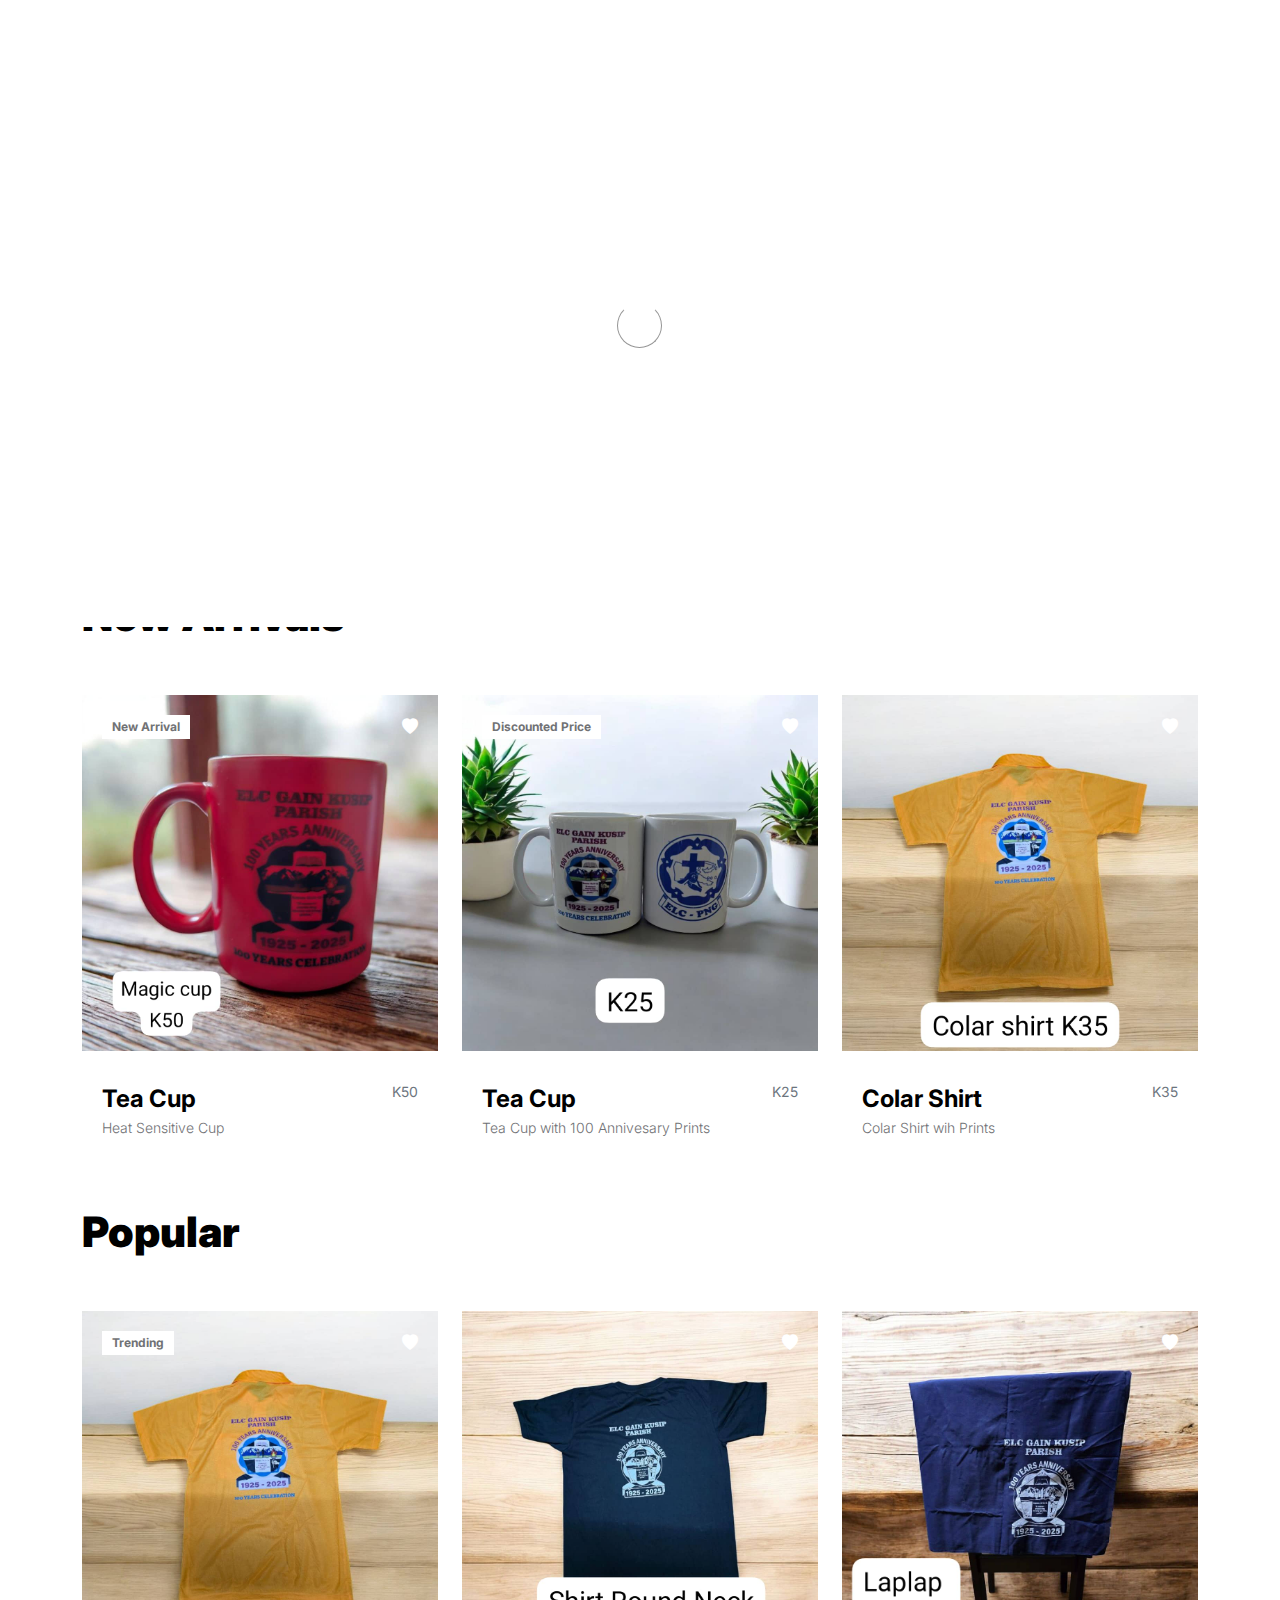
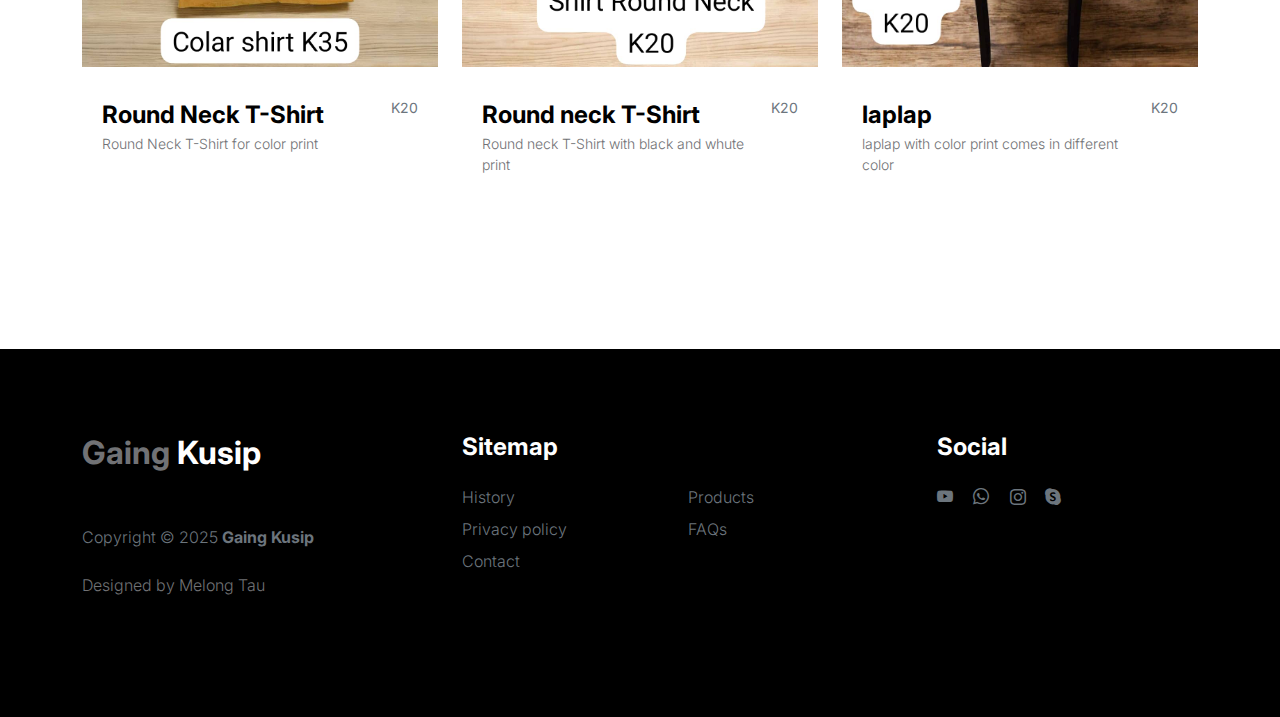
<file: products.html>
<!doctype html>
<html lang="en">
    <head>
        <meta charset="utf-8">
        <meta name="viewport" content="width=device-width, initial-scale=1">

        <meta name="description" content="">
        <meta name="author" content="">

        <title>Gaing Kusip- Products</title>

        <!-- CSS FILES -->
        <link rel="preconnect" href="https://fonts.googleapis.com">

        <link rel="preconnect" href="https://fonts.gstatic.com" crossorigin>

        <link href="https://fonts.googleapis.com/css2?family=Inter:wght@100;300;400;700;900&display=swap" rel="stylesheet">

        <link href="css/bootstrap.min.css" rel="stylesheet">
        <link href="css/bootstrap-icons.css" rel="stylesheet">

        <link rel="stylesheet" href="css/slick.css"/>

        <link href="css/tooplate-little-fashion.css" rel="stylesheet">
<!--

Tooplate 2127 Little Fashion

https://www.tooplate.com/view/2127-little-fashion

-->
    </head>
    
    <body>

        <section class="preloader">
            <div class="spinner">
                <span class="sk-inner-circle"></span>
            </div>
        </section>
    
        <main>

            <nav class="navbar navbar-expand-lg">
                <div class="container">
                    <button class="navbar-toggler" type="button" data-bs-toggle="collapse" data-bs-target="#navbarNav" aria-controls="navbarNav" aria-expanded="false" aria-label="Toggle navigation">
                        <span class="navbar-toggler-icon"></span>
                    </button>

                    <a class="navbar-brand" href="index.html">
                        <strong><span>Gaing</span> Kusip</strong>
                    </a>

                    <div class="d-lg-none">
                        <a href="sign-in.html" class="bi-person custom-icon me-3"></a>

                        <a href="product-detail.html" class="bi-bag custom-icon"></a>
                    </div>

                    <div class="collapse navbar-collapse" id="navbarNav">
                        <ul class="navbar-nav mx-auto">
                            <li class="nav-item">
                                <a class="nav-link" href="index.html">Home</a>
                            </li>

                            <li class="nav-item">
                                <a class="nav-link" href="about.html">History</a>
                            </li>

                            <li class="nav-item">
                                <a class="nav-link active" href="products.html">Products</a>
                            </li>

                            <li class="nav-item">
                                <a class="nav-link" href="faq.html">FAQs</a>
                            </li>

                            <li class="nav-item">
                                <a class="nav-link" href="contact.html">Contact</a>
                            </li>
                        </ul>

                        <div class="d-none d-lg-block">
                            <a href="sign-in.html" class="bi-person custom-icon me-3"></a>

                            <a href="product-detail.html" class="bi-bag custom-icon"></a>
                        </div>
                    </div>
                </div>
            </nav>

            <header class="site-header section-padding d-flex justify-content-center align-items-center">
                <div class="container">
                    <div class="row">

                        <div class="col-lg-10 col-12">
                            <h1>
                                <span class="d-block text-primary">Choose your</span>
                                <span class="d-block text-dark">favorite stuffs</span>
                            </h1>
                        </div>
                    </div>
                </div>
            </header>

            <section class="products section-padding">
                <div class="container">
                    <div class="row">
                        
                        <div class="col-12">
                            <h2 class="mb-5">New Arrivals</h2>
                        </div>

                        <div class="col-lg-4 col-12 mb-3">
                            <div class="product-thumb">
                                <a href="product-detail.html">
                                    <img src="images/products/store.jpg" class="img-fluid product-image" alt="">
                                </a>

                                <div class="product-top d-flex">
                                    <span class="product-alert me-auto">New Arrival</span>

                                    <a href="#" class="bi-heart-fill product-icon"></a>
                                </div>

                                <div class="product-info d-flex">
                                    <div>
                                        <h5 class="product-title mb-0">
                                            <a href="product-detail.html" class="product-title-link">Tea Cup</a>
                                        </h5>

                                        <p class="product-p">Heat Sensitive Cup</p>
                                    </div>

                                    <small class="product-price text-muted ms-auto">K50</small>
                                </div>
                            </div>
                        </div>

                        <div class="col-lg-4 col-12 mb-3">
                            <div class="product-thumb">
                                <a href="product-detail.html">
                                    <img src="images/products/store2.jpg" class="img-fluid product-image" alt="">
                                </a>

                                <div class="product-top d-flex">
                                    <span class="product-alert">Discounted Price</span>

                                    <a href="#" class="bi-heart-fill product-icon ms-auto"></a>
                                </div>

                                <div class="product-info d-flex">
                                    <div>
                                        <h5 class="product-title mb-0">
                                            <a href="product-detail.html" class="product-title-link">Tea Cup</a>
                                        </h5>

                                        <p class="product-p">Tea Cup with 100 Annivesary Prints</p>
                                    </div>

                                    <small class="product-price text-muted ms-auto">K25</small>
                                </div>
                            </div>
                        </div>

                        <div class="col-lg-4 col-12">
                            <div class="product-thumb">
                                <a href="product-detail.html">
                                    <img src="images/products/store3.jpg" class="img-fluid product-image" alt="">
                                </a>

                                <div class="product-top d-flex">
                                    <a href="#" class="bi-heart-fill product-icon ms-auto"></a>
                                </div>

                                <div class="product-info d-flex">
                                    <div>
                                        <h5 class="product-title mb-0">
                                            <a href="product-detail.html" class="product-title-link">Colar Shirt</a>
                                        </h5>

                                        <p class="product-p">Colar Shirt wih Prints</p>
                                    </div>

                                    <small class="product-price text-muted ms-auto">K35</small>
                                </div>
                            </div>
                        </div>

                        <div class="col-12">
                            <h2 class="mb-5">Popular</h2>
                        </div>

                        <div class="col-lg-4 col-12 mb-3">
                            <div class="product-thumb">
                                <a href="product-detail.html">
                                    <img src="images/products/store3.jpg" class="img-fluid product-image" alt="">
                                </a>

                                <div class="product-top d-flex">
                                    <span class="product-alert">Trending</span>

                                    <a href="#" class="bi-heart-fill product-icon ms-auto"></a>
                                </div>

                                <div class="product-info d-flex">
                                    <div>
                                        <h5 class="product-title mb-0">
                                            <a href="product-detail.html" class="product-title-link">Round Neck T-Shirt</a>
                                        </h5>

                                        <p class="product-p">Round Neck T-Shirt for color print</p>
                                    </div>

                                    <small class="product-price text-muted ms-auto">K20</small>
                                </div>
                            </div>
                        </div>

                        <div class="col-lg-4 col-12 mb-3">
                            <div class="product-thumb">
                                <a href="product-detail.html">
                                    <img src="images/products/store5.jpg" class="img-fluid product-image" alt="">
                                </a>

                                <div class="product-top d-flex">
                                    <a href="#" class="bi-heart-fill product-icon ms-auto"></a>
                                </div>

                                <div class="product-info d-flex">
                                    <div>
                                        <h5 class="product-title mb-0">
                                            <a href="product-detail.html" class="product-title-link">Round neck T-Shirt</a>
                                        </h5>

                                        <p class="product-p">Round neck T-Shirt with black and whute print</p>
                                    </div>

                                    <small class="product-price text-muted ms-auto">K20</small>
                                </div>
                            </div>
                        </div>

                        <div class="col-lg-4 col-12 mb-3">
                            <div class="product-thumb">
                                <a href="product-detail.html">
                                    <img src="images/products/store6.jpg" class="img-fluid product-image" alt="">
                                </a>

                                <div class="product-top d-flex">
                                    <a href="#" class="bi-heart-fill product-icon ms-auto"></a>
                                </div>

                                <div class="product-info d-flex">
                                    <div>
                                        <h5 class="product-title mb-0">
                                            <a href="product-detail.html" class="product-title-link">laplap</a>
                                        </h5>

                                        <p class="product-p">laplap with color print comes in different color</p>
                                    </div>

                                    <small class="product-price text-muted ms-auto">K20</small>
                                </div>
                            </div>
                        </div>

                    </div>
                </div>
            </section>

        </main>

        <footer class="site-footer">
            <div class="container">
                <div class="row">

                    <div class="col-lg-3 col-10 me-auto mb-4">
                        <h4 class="text-white mb-3"><a href="index.html">Gaing</a> Kusip</h4>
                        <p class="copyright-text text-muted mt-lg-5 mb-4 mb-lg-0">Copyright © 2025 <strong>Gaing Kusip</strong></p>
                        <br>
                        <p class="copyright-text">Designed by <a href="https://www.tooplate.com/" target="_blank">Melong Tau</a></p>
                    </div>

                    <div class="col-lg-5 col-8">
                        <h5 class="text-white mb-3">Sitemap</h5>

                        <ul class="footer-menu d-flex flex-wrap">
                            <li class="footer-menu-item"><a href="about.html" class="footer-menu-link">History</a></li>

                            <li class="footer-menu-item"><a href="products.html" class="footer-menu-link">Products</a></li>

                            <li class="footer-menu-item"><a href="#" class="footer-menu-link">Privacy policy</a></li>

                            <li class="footer-menu-item"><a href="faq.html" class="footer-menu-link">FAQs</a></li>

                            <li class="footer-menu-item"><a href="contact.html" class="footer-menu-link">Contact</a></li>
                        </ul>
                    </div>

                    <div class="col-lg-3 col-4">
                        <h5 class="text-white mb-3">Social</h5>

                        <ul class="social-icon">

                            <li><a href="https://youtube.com/@melzciijmelzcii?si=EpY9SXJeURVgq2J" class="social-icon-link bi-youtube"></a></li>

                            <li><a href="https://chat.whatsapp.com/LM3A0QSeYCVBVO3FLWsz7w" class="social-icon-link bi-whatsapp" class="social-icon-link bi-whatsapp"></a></li>

                            <li><a href="#" class="social-icon-link bi-instagram"></a></li>

                            <li><a href="#" class="social-icon-link bi-skype"></a></li>
                        </ul>
                    </div>

                </div>
            </div>
        </footer>

        <!-- JAVASCRIPT FILES -->
        <script src="js/jquery.min.js"></script>
        <script src="js/bootstrap.bundle.min.js"></script>
        <script src="js/Headroom.js"></script>
        <script src="js/jQuery.headroom.js"></script>
        <script src="js/slick.min.js"></script>
        <script src="js/custom.js"></script>

    </body>
</html>
</file>
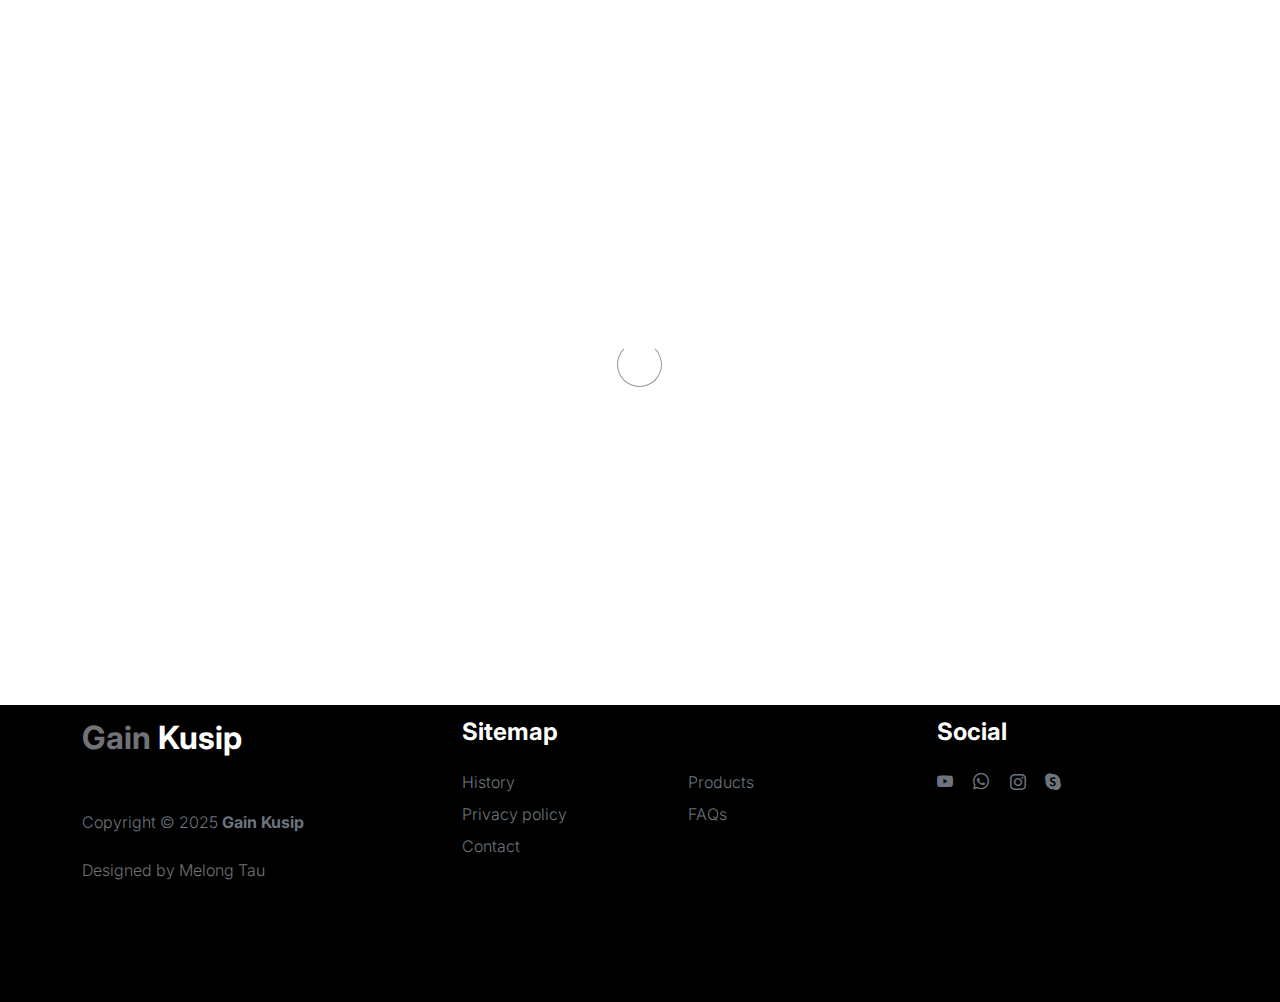
<file: sign-in.html>
<!doctype html>
<html lang="en">
    <head>
        <meta charset="utf-8">
        <meta name="viewport" content="width=device-width, initial-scale=1">

        <meta name="description" content="">
        <meta name="author" content="">

        <title>Gain Kusip - Sign In Page</title>

        <!-- CSS FILES -->
        <link rel="preconnect" href="https://fonts.googleapis.com">

        <link rel="preconnect" href="https://fonts.gstatic.com" crossorigin>

        <link href="https://fonts.googleapis.com/css2?family=Inter:wght@100;300;400;700;900&display=swap" rel="stylesheet">

        <link href="css/bootstrap.min.css" rel="stylesheet">
        <link href="css/bootstrap-icons.css" rel="stylesheet">

        <link rel="stylesheet" href="css/slick.css"/>

        <link href="css/tooplate-little-fashion.css" rel="stylesheet">
        
<!--

Tooplate 2127 Little Fashion

https://www.tooplate.com/view/2127-little-fashion

-->
    </head>
    
    <body>

        <section class="preloader">
            <div class="spinner">
                <span class="sk-inner-circle"></span>
            </div>
        </section>
    
        <main>

            <section class="sign-in-form section-padding">
                <div class="container">
                    <div class="row">

                        <div class="col-lg-8 mx-auto col-12">

                            <h1 class="hero-title text-center mb-5">Sign In</h1>

                            <div class="row">
                                <div class="col-lg-8 col-11 mx-auto">
                                    <form role="form" method="post">

                                        <div class="form-floating mb-4 p-0">
                                            <input type="email" name="email" id="email" pattern="[^ @]*@[^ @]*" class="form-control" placeholder="Email address" required>

                                            <label for="email">Email address</label>
                                        </div>

                                        <div class="form-floating p-0">
                                            <input type="password" name="password" id="password" class="form-control" placeholder="Password" required>

                                            <label for="password">Password</label>
                                        </div>

                                        <button type="submit" class="btn custom-btn form-control mt-4 mb-3">
                                            Sign in
                                        </button>

                                        <p class="text-center">Don’t have an account? <a href="sign-up.html">Create One</a></p>

                                    </form>
                                </div>
                            </div>
                            
                        </div>

                    </div>
                </div>
            </section>

        </main>

        <footer class="site-footer">
            <div class="container">
                <div class="row">

                    <div class="col-lg-3 col-10 me-auto mb-4">
                        <h4 class="text-white mb-3"><a href="index.html">Gain</a> Kusip</h4>
                        <p class="copyright-text text-muted mt-lg-5 mb-4 mb-lg-0">Copyright © 2025 <strong>Gain Kusip</strong></p>
                        <br>
                        <p class="copyright-text">Designed by <a href="https://www.tooplate.com/" target="_blank">Melong Tau</a></p>
                    </div>

                    <div class="col-lg-5 col-8">
                        <h5 class="text-white mb-3">Sitemap</h5>

                       
                        <ul class="footer-menu d-flex flex-wrap">
                            <li class="footer-menu-item"><a href="about.html" class="footer-menu-link">History</a></li>

                            <li class="footer-menu-item"><a href="products.html" class="footer-menu-link">Products</a></li>

                            <li class="footer-menu-item"><a href="#" class="footer-menu-link">Privacy policy</a></li>

                            <li class="footer-menu-item"><a href="faq.html" class="footer-menu-link">FAQs</a></li>

                            <li class="footer-menu-item"><a href="contact.html" class="footer-menu-link">Contact</a></li>
                        </ul>
                    </div>

                    <div class="col-lg-3 col-4">
                        <h5 class="text-white mb-3">Social</h5>

                        <ul class="social-icon">

                            <li><a href="https://youtube.com/@melzciijmelzcii?si=EpY9SXJeURVgq2J" class="social-icon-link bi-youtube"></a></li>

                            <li><a href="https://chat.whatsapp.com/LM3A0QSeYCVBVO3FLWsz7w" class="social-icon-link bi-whatsapp"></a></li>

                            <li><a href="#" class="social-icon-link bi-instagram"></a></li>

                            <li><a href="#" class="social-icon-link bi-skype"></a></li>
                        </ul>
                    </div>

                </div>
            </div>
        </footer>

        <!-- JAVASCRIPT FILES -->
        <script src="js/jquery.min.js"></script>
        <script src="js/bootstrap.bundle.min.js"></script>
        <script src="js/Headroom.js"></script>
        <script src="js/jQuery.headroom.js"></script>
        <script src="js/slick.min.js"></script>
        <script src="js/custom.js"></script>

    </body>
</html>
</file>
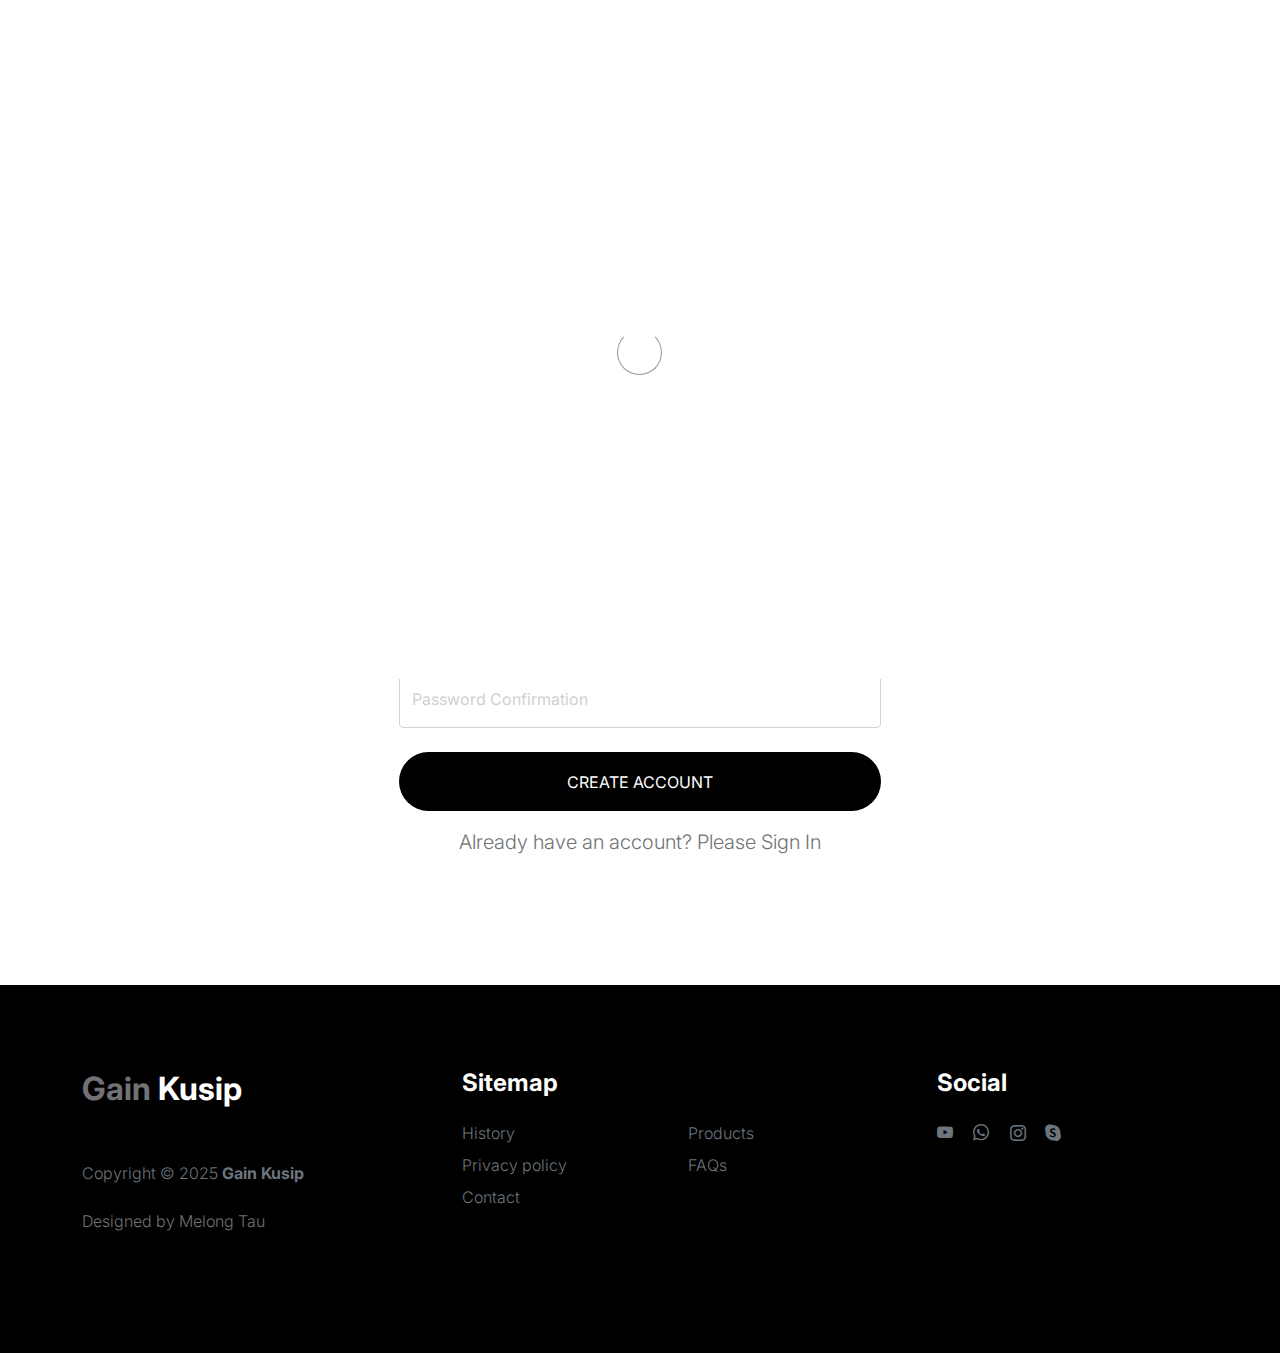
<file: sign-up.html>
<!doctype html>
<html lang="en">
    <head>
        <meta charset="utf-8">
        <meta name="viewport" content="width=device-width, initial-scale=1">

        <meta name="description" content="">
        <meta name="author" content="">

        <title>Gain Kusip - Sign Up Page</title>

        <!-- CSS FILES -->
        <link rel="preconnect" href="https://fonts.googleapis.com">

        <link rel="preconnect" href="https://fonts.gstatic.com" crossorigin>

        <link href="https://fonts.googleapis.com/css2?family=Inter:wght@100;300;400;700;900&display=swap" rel="stylesheet">

        <link href="css/bootstrap.min.css" rel="stylesheet">
        <link href="css/bootstrap-icons.css" rel="stylesheet">

        <link rel="stylesheet" href="css/slick.css"/>

        <link href="css/tooplate-little-fashion.css" rel="stylesheet">
        
<!--

Tooplate 2127 Little Fashion

https://www.tooplate.com/view/2127-little-fashion

-->
    </head>
    
    <body>

        <section class="preloader">
            <div class="spinner">
                <span class="sk-inner-circle"></span>
            </div>
        </section>
    
        <main>

            <section class="sign-in-form section-padding">
                <div class="container">
                    <div class="row">

                        <div class="col-lg-8 mx-auto col-12">

                            <h1 class="hero-title text-center mb-5">Sign Up</h1>

                            <div class="social-login d-flex flex-column w-50 m-auto">
                                
                                <a href="#" class="btn custom-btn social-btn mb-4">
                                    <i class="bi bi-google me-3"></i>

                                    Continue with Google
                                </a>

                                <a href="#" class="btn custom-btn social-btn">
                                    <i class="bi bi-facebook me-3"></i>

                                    Continue with Facebook
                                </a>
                            </div>

                            <div class="div-separator w-50 m-auto my-5"><span>or</span></div>

                            <div class="row">
                                <div class="col-lg-8 col-11 mx-auto">
                                    <form role="form" method="post">

                                        <div class="form-floating">
                                            <input type="email" name="email" id="email" pattern="[^ @]*@[^ @]*" class="form-control" placeholder="Email address" required>

                                            <label for="email">Email address</label>
                                        </div>

                                        <div class="form-floating my-4">
                                            <input type="password" name="password" id="password" pattern="[0-9a-zA-Z]{4,10}" class="form-control" placeholder="Password" required>

                                            <label for="password">Password</label>
                                            
                                            <p class="text-center">* shall include 0-9 a-z A-Z in 4 to 10 characters</p>
                                        </div>

                                        <div class="form-floating">
                                            <input type="password" name="confirm_password" id="confirm_password" pattern="[0-9a-zA-Z]{4,10}" class="form-control" placeholder="Password" required>

                                            <label for="confirm_password">Password Confirmation</label>
                                        </div>

                                        <button type="submit" class="btn custom-btn form-control mt-4 mb-3">
                                            Create account
                                        </button>

                                        <p class="text-center">Already have an account? Please <a href="sign-in.html">Sign In</a></p>

                                    </form>
                                </div>
                            </div>
                            
                        </div>

                    </div>
                </div>
            </section>

        </main>

        <footer class="site-footer">
            <div class="container">
                <div class="row">

                    <div class="col-lg-3 col-10 me-auto mb-4">
                        <h4 class="text-white mb-3"><a href="index.html">Gain</a> Kusip</h4>
                        <p class="copyright-text text-muted mt-lg-5 mb-4 mb-lg-0">Copyright © 2025 <strong>Gain Kusip</strong></p>
                        <br>
                        <p class="copyright-text">Designed by <a href="https://www.tooplate.com/" target="_blank">Melong Tau</a></p>
                    </div>

                    <div class="col-lg-5 col-8">
                        <h5 class="text-white mb-3">Sitemap</h5>

                        
                        <ul class="footer-menu d-flex flex-wrap">
                            <li class="footer-menu-item"><a href="about.html" class="footer-menu-link">History</a></li>

                            <li class="footer-menu-item"><a href="products.html" class="footer-menu-link">Products</a></li>

                            <li class="footer-menu-item"><a href="#" class="footer-menu-link">Privacy policy</a></li>

                            <li class="footer-menu-item"><a href="faq.html" class="footer-menu-link">FAQs</a></li>

                            <li class="footer-menu-item"><a href="contact.html" class="footer-menu-link">Contact</a></li>
                        </ul>
                    </div>

                    <div class="col-lg-3 col-4">
                        <h5 class="text-white mb-3">Social</h5>

                        <ul class="social-icon">

                            <li><a href="https://youtube.com/@melzciijmelzcii?si=EpY9SXJeURVgq2J" class="social-icon-link bi-youtube"></a></li>

                            <li><a href="https://chat.whatsapp.com/LM3A0QSeYCVBVO3FLWsz7w" class="social-icon-link bi-whatsapp"></a></li>

                            <li><a href="#" class="social-icon-link bi-instagram"></a></li>

                            <li><a href="#" class="social-icon-link bi-skype"></a></li>
                        </ul>
                    </div>

                </div>
            </div>
        </footer>

        <!-- JAVASCRIPT FILES -->
        <script src="js/jquery.min.js"></script>
        <script src="js/bootstrap.bundle.min.js"></script>
        <script src="js/Headroom.js"></script>
        <script src="js/jQuery.headroom.js"></script>
        <script src="js/slick.min.js"></script>
        <script src="js/custom.js"></script>

    </body>
</html>
</file>
<file: css/tooplate-little-fashion.css>
/*

Tooplate 2127 Little Fashion

https://www.tooplate.com/view/2127-little-fashion

*/


/*---------------------------------------
  CUSTOM PROPERTIES ( VARIABLES )             
-----------------------------------------*/
:root {
  --white-color:                #FFFFFF;
  --primary-color:              #FF4400;
  --section-bg-color:           #f0f8ff;
  --dark-color:                 #000000;
  --grey-color:                 #d0d1d1;
  --p-color:                    #717275;

  --body-font-family:           'Inter', sans-serif;

  --h5-font-size:               24px;
  --p-font-size:                20px;
  --copyright-text-font-size:   16px;
  --product-link-font-size:     14px;
  --custom-link-font-size:      12px;

  --font-weight-thin:           100;
  --font-weight-light:          300;
  --font-weight-normal:         400;
  --font-weight-bold:           700;
  --font-weight-black:          900;
}

body,
html {
  height: 100%;
}

html {
  scroll-behavior: smooth;
}

@media screen and (prefers-reduced-motion: reduce) {
  html {
    scroll-behavior: auto;
  }
}

body {
    background: var(--white-color);
    font-family: var(--body-font-family);    
    position: relative;
}

/*---------------------------------------
  TYPOGRAPHY               
-----------------------------------------*/

h2,
h3,
h4,
h5,
h6 {
  color: var(--dark-color);
  line-height: inherit;
}

h1,
h2,
h3,
h4,
h5,
h6 {
  font-weight: var(--font-weight-bold);
}

h1,
h2 {
  font-weight: var(--font-weight-black);
}

h1 {
  font-size: 64px;
  line-height: normal;
}

h2 {
  font-size: 42px;
}

h3 {
  font-size: 36px;
}

h4 {
  font-size: 32px;
}

h5 {
  font-size: 24px;
}

h6 {
  font-size: 20px;
}

p {
  color: var(--p-color);
  font-size: var(--p-font-size);
  font-weight: var(--font-weight-light);
}

a, 
button {
  touch-action: manipulation;
  transition: all 0.3s;
}

a {
  color: var(--p-color);
  text-decoration: none;
}

a:hover {
  color: var(--primary-color);
}

.text-primary {
  color: var(--primary-color) !important;
}

::selection {
  background: var(--primary-color);
  color: var(--white-color);
}

/*---------------------------------------
  CUSTOM LINK               
-----------------------------------------*/
.custom-link {
  color: var(--p-color);
  font-size: var(--custom-link-font-size);
  font-weight: var(--font-weight-bold);
  text-transform: uppercase;
  position: relative;
}

.custom-link i {
  position: absolute;
  opacity: 0;
  bottom: 0;
  left: 100%;
  transition: all 0.3s;
  line-height: normal;
}

.custom-link:hover i {
  opacity: 1;
  left: 101%;
}

.lead {
  font-size: 1.5rem;
  font-weight: var(--font-weight-thin);
}

b,
strong {
  font-weight: var(--font-weight-bold);
}

/*---------------------------------------
  PRE LOADER               
-----------------------------------------*/
.preloader {
  position: fixed;
  top: 0;
  left: 0;
  width: 100%;
  height: 100%;
  z-index: 99999;
  display: flex;
  flex-flow: row nowrap;
  justify-content: center;
  align-items: center;
  background: none repeat scroll 0 0 var(--white-color);
}

.spinner {
  border: 1px solid transparent;
  border-radius: 5px;
  position: relative;
}

.spinner::before {
  content: '';
  box-sizing: border-box;
  position: absolute;
  top: 50%;
  left: 50%;
  width: 45px;
  height: 45px;
  margin-top: -10px;
  margin-left: -23px;
  border-radius: 50%;
  border: 1px solid #959595;
  border-top-color: var(--white-color);
  animation: spinner .9s linear infinite;
}

@keyframes spinner {
  to {transform: rotate(360deg);}
}

/*---------------------------------------
  CUSTOM BUTTON & ICON              
-----------------------------------------*/
.custom-btn {
  background: var(--dark-color);
  border-radius: 50px;
  color: var(--white-color);
  font-size: var(--copyright-text-font-size);
  text-transform: uppercase;
  padding: 16.50px 20px;
}

.social-btn {
  background: transparent;
  border: 1px solid var(--grey-color);
  color: var(--dark-color);
  text-transform: none;
}

.social-btn:hover {
  border-color: transparent;
}

.cart-form-select {
  border-radius: 0;
  padding-top: 15px;
  padding-bottom: 15px;
}

.cart-btn {
  border-radius: 0;
  width: 100%;
  font-size: var(--product-link-font-size);
}

.custom-btn:hover,
.slick-slideshow .custom-btn:hover {
  background: var(--primary-color);
  color: var(--white-color);
}

.custom-icon {
  color: var(--p-color);
  font-size: 24px;
}

.custom-icon {
  display: inline-block;
  vertical-align: middle;
}

.bi-bag.custom-icon {
  font-size: 17px;
}

.featured-icon {
  color: var(--grey-color);
  font-size: 52px;
}

/*---------------------------------------
  DIV SEPARATOR               
-----------------------------------------*/
.div-separator {
  position: relative;
}

.div-separator::before {
  content: "";
  height: 1px;
  background: var(--grey-color);
  display: block;
  width: 100%;
}

.div-separator span {
  position: absolute;
  top: 50%;
  margin-left: -22.5px;
  left: 50%;
  text-align: center;
  background: var(--white-color);
  margin-top: -11px;
  color: var(--dark-color);
  font-weight: var(--font-weight-bold);
  font-size: 14px;
  width: 35px;
  text-transform: uppercase;
}

/*---------------------------------------
  FULL IMAGE               
-----------------------------------------*/
.full-image-img {
  display: block;
  position: absolute;
  z-index: -1;
  right: 0;
  width: 100%;
  bottom: -120px;
  min-width: 650px;
}

@media (min-width: 1600px) {
  .full-image-img {
    bottom: -200px;
  }
}

/*---------------------------------------
  NAVIGATION               
-----------------------------------------*/
.navbar {
  background: var(--white-color);
  position: fixed;
  top: 0;
  right: 0;
  left: 0;
  padding: 25px 0;
  z-index: 2;
  will-change: transform;
  transition: transform 300ms linear;
}

.navbar span, h2 span, h4 span {
	color: var(--primary-color);
}

.navbar.headroom--not-top {
  padding: 20px 0;
}

.headroom--pinned {
  transform: translate(0, 0);
}

.headroom--unpinned {
  transform: translate(0, -150%);
}

.navbar-brand {
  color: var(--dark-color);
  font-size: 24px;
  font-weight: var(--font-weight-light);
  margin: 0;
  padding: 0;
}

.navbar-expand-lg .navbar-nav .nav-link {
  display: inline-block;
  padding: 0;
  margin-right: 1.5rem;
  margin-left: 1.5rem;
}

.nav-link {
  color: var(--p-color);
  font-size: 16px;
  position: relative;
}

.navbar .nav-link::after {
  position: absolute;
  top: 100%;
  left: 0;
  width: 100%;
  height: 2px;
  background: var(--grey-color);
  content: '';
  opacity: 0;
  -webkit-transition: opacity 0.3s, -webkit-transform 0.3s;
  -moz-transition: opacity 0.3s, -moz-transform 0.3s;
  transition: opacity 0.3s, transform 0.3s;
  -webkit-transform: translateY(10px);
  -moz-transform: translateY(10px);
  transform: translateY(10px);
}

.navbar .nav-link.active::after, 
.navbar .nav-link:hover::after {
  opacity: 1;
  -webkit-transform: translateY(0px);
  -moz-transform: translateY(0px);
  transform: translateY(0px);
}

.navbar .nav-link.active,
.navbar .nav-link:hover {
  color: var(--primary-color);
}

.nav-link:focus, 
.nav-link:hover {
  color: var(--p-color);
}

.navbar-toggler {
  border: 0;
  padding: 0;
  cursor: pointer;
  margin: 0;
  width: 30px;
  height: 35px;
  outline: none;
}

.navbar-toggler:focus {
  outline: none;
  box-shadow: none;
}

.navbar-toggler[aria-expanded="true"] .navbar-toggler-icon {
  background: transparent;
}

.navbar-toggler[aria-expanded="true"] .navbar-toggler-icon:before,
.navbar-toggler[aria-expanded="true"] .navbar-toggler-icon:after {
  transition: top 300ms 50ms ease, -webkit-transform 300ms 350ms ease;
  transition: top 300ms 50ms ease, transform 300ms 350ms ease;
  transition: top 300ms 50ms ease, transform 300ms 350ms ease, -webkit-transform 300ms 350ms ease;
  top: 0;
}

.navbar-toggler[aria-expanded="true"] .navbar-toggler-icon:before {
  transform: rotate(45deg);
}

.navbar-toggler[aria-expanded="true"] .navbar-toggler-icon:after {
  transform: rotate(-45deg);
}

.navbar-toggler .navbar-toggler-icon {
  background: var(--dark-color);
  transition: background 10ms 300ms ease;
  display: block;
  width: 30px;
  height: 2px;
  position: relative;
}

.navbar-toggler .navbar-toggler-icon::before,
.navbar-toggler .navbar-toggler-icon::after {
  transition: top 300ms 350ms ease, -webkit-transform 300ms 50ms ease;
  transition: top 300ms 350ms ease, transform 300ms 50ms ease;
  transition: top 300ms 350ms ease, transform 300ms 50ms ease, -webkit-transform 300ms 50ms ease;
  position: absolute;
  right: 0;
  left: 0;
  background: var(--dark-color);
  width: 30px;
  height: 2px;
  content: '';
}

.navbar-toggler .navbar-toggler-icon:before {
  top: -8px;
}

.navbar-toggler .navbar-toggler-icon:after {
  top: 8px;
}

/*---------------------------------------
  SITE HEADER              
-----------------------------------------*/
.site-header {
  background-color: var(--section-bg-color);
  position: relative;
  overflow: hidden;
  margin-top: 86px;
}

.site-header.section-padding {
  padding-top: 7rem;
  padding-bottom: 7rem;
}

.site-header.section-padding-img {
  padding-top: 10rem;
  padding-bottom: 10rem;
}

.header-image {
  position: absolute;
  top: 0;
  right: 0;
  width: 50%;
  height: 100%;
  object-fit: cover;
}

/*---------------------------------------
  SLICK SLIDESHOW               
-----------------------------------------*/
@media (min-width: 992px) {
  .slick-slideshow {
    height: 100vh;
  }
}

.slick-slideshow {
  margin-top: 86px;
}

.slick-title {
  color: var(--white-color);
}

.slick-custom {
  position: relative;
}

.slick-custom img {
  width: 100%;
  object-fit: cover;
}

.slick-bottom {
  background: linear-gradient(to top, var(--dark-color), transparent 90%);
  position: absolute;
  z-index: 2;
  bottom: 0;
  right: 0;
  left: 0;
  width: 100%;
  height: 100%;
}

.slick-bottom .container {
  position: absolute;
  top: 40%;
  left: 50%;
  transform: translate(-50%, -40%);
}

.slick-overlay {
  background: linear-gradient(to top, #000, transparent 120%);
  position: absolute;
  top: 0;
  right: 0;
  bottom: 0;
  left: 0;
}

.slick-slideshow .custom-btn {
  font-weight: var(--font-weight-bold);
  display: inline-block;
  padding-right: 32px;
  padding-left: 32px;
}

@media (min-width: 576px) {
  .slick-slideshow .slick-dots {
    max-width: 540px;
  }
}

@media (min-width: 768px) {
  .slick-slideshow .slick-dots {
    max-width: 720px;
  }
}

@media (min-width: 992px) {
  .slick-slideshow .slick-dots {
    max-width: 960px;
  }
}

@media (min-width: 1200px) {
  .slick-slideshow .slick-dots {
    max-width: 1140px;
  }
}

@media (min-width: 1400px) {
  .slick-slideshow .slick-dots {
    max-width: 1320px;
  }
}

.slick-slideshow .slick-dots {
  position: absolute;
  z-index: 2;
  top: 50%;
  left: 0;
  right: 0;
  transform: translate(0, -50%);
  margin: 0 auto;
  padding: 0;
}

.slick-slideshow .slick-dots li {
  background: transparent;
  border: 5px solid rgba(255, 255, 255, 0.35);
  border-radius: 100%;
  display: block;
  width: 30px;
  height: 30px;
  margin: 10px;
  padding: 5px;
  margin-left: auto;
  cursor: pointer;
}

.slick-slideshow .slick-dots button {
  background: transparent;
  border: none;
  color: transparent;
  display: block;
  width: 100%;
  height: 0;
  margin: 0;
  padding: 0;
  outline: none;
  height: 0;
}

.slick-slideshow .slick-dots li:hover,
.slick-slideshow .slick-dots .slick-active {
  background: var(--white-color);
}

/*---------------------------------------
  CUSTOM CIRCLE IMAGES               
-----------------------------------------*/

.custom-circle-image {
  border-radius: 100px;
  width: 55px;
  height: 55px;
}

.custom-circle-image.team-image {
  width: 85px;
  height: 85px;
}

/*---------------------------------------
  TESTIMONIAL               
-----------------------------------------*/
.slick-testimonial .slick-list,
.slick-testimonial .slick-track {
  height: 100%;
}

.slick-testimonial {
  margin: auto;
}

.slick-testimonial-caption {
  quotes: '❝' '❞';
  position: relative;
  padding: 5rem 7rem;
}
.slick-testimonial-caption .ref-photos img{

   width: 100%;
  border-radius: 10px;

}
.slick-testimonial-caption .ref-photos p{

  color: black;
  font-size: medium;
  font-weight: var(--font-weight-light);
}
.slick-testimonial-caption .ref-image img{

   width: 100%;
   border-color: rgba(0, 0, 128, 1.0);
  object-fit: cover;

}
.slick-testimonial-caption .ref-images img{

   width: 50%;
   border-color: rgba(0, 0, 128, 1.0);
  object-fit: cover;

}
.slick-testimonial-caption .ref-images p{

  color: black;
  font-size: medium;
  page-break-after: 50%;
  font-weight: var(--font-weight-light);
}
.slick-testimonial-caption .ref-image p{

  color: black;
  font-size: medium;
  page-break-after: 50%;
  font-weight: var(--font-weight-light);
}

.slick-testimonial-caption::before {
  content: open-quote;
  display: inline-block;
  color: var(--primary-color);
  font-family: auto;
  font-size: 100px;
  height: 0;
  position: absolute;
  top: 0;
  left: 0;
}

.slick-testimonial .slick-dots {
  text-align: center;
}

.slick-testimonial .slick-dots li {
  background: var(--grey-color);
  display: inline-block;
  vertical-align: top;
  width: 16%;
  height: 1px;
}

.slick-testimonial .slick-dots button {
  background: transparent;
  border: none;
  color: transparent;
  display: block;
  width: 100%;
  height: 0;
  margin: 0;
  padding: 0;
}

.slick-testimonial .slick-dots li:hover,
.slick-testimonial .slick-dots .slick-active {
  background: var(--dark-color);
}

/*---------------------------------------
  SECTION               
-----------------------------------------*/
section {
  content-visibility: auto;
  contain-intrinsic-size: 700px;
}

.section-padding {
  padding-top: 7rem;
  padding-bottom: 7rem;
}

.featured {
  background: var(--section-bg-color);
}

/*---------------------------------------
  ABOUT               
-----------------------------------------*/
.about .nav-pills .nav-item {
  width: 100%;
}

.about .nav-pills .nav-link {
  color: var(--grey-color);
  font-size: 18px;
  font-weight: var(--font-weight-bold);
  border-left: 1px solid var(--grey-color);
  border-radius: 0;
  padding-right: 0;
}

.about .nav-pills .nav-link:hover,
.about .nav-pills .nav-link.active, 
.about .nav-pills .show>.nav-link {
  background: transparent;
  border-left-color: var(--primary-color);
  color: var(--primary-color);
}

/*---------------------------------------
  FAQ ACCORDION               
-----------------------------------------*/
.accordion-item {
  background-color: transparent;
  border-top: 0;
  border-right: 0;
  border-left: 0;
}

.accordion-button {
  background-color: transparent;
  box-shadow: none;
}

.accordion-button:not(.collapsed) {
  background: transparent;
  box-shadow: none;
}

button:focus:not(:focus-visible) {
  border-color: transparent;
  box-shadow: none;
}

.accordion-body {
  border-top: 1px solid rgba(0,0,0,.125);
}

.accordion-button {
  font-size: 1.5rem;
  font-weight: var(--font-weight-normal);
  padding-top: 1.5rem;
  padding-right: 0;
  padding-bottom: 1.5rem;
  padding-left: 0;
}

.accordion-body {
  padding: 2rem 0;
}

/*---------------------------------------
  TEAM MEMBERS               
-----------------------------------------*/
.team {
  background: var(--grey-color);
}

.team-thumb {
  background: var(--white-color);
  position: relative;
  border-radius: .25rem;
  padding: 42px 32px;
}

.team-info {
  width: 100%;
}

.custom-modal-btn {
  background: var(--grey-color);
  color: var(--white-color);
  position: absolute;
  top: 0;
  right: 0;
  bottom: 0;
  margin: auto 32px;
  width: 42px;
  height: 42px;
}

.modal-body {
  padding: 4rem;
}

.modal-header {
  padding-top: 7rem;
  padding-bottom: 5rem;
}

.modal-header .btn-close {
  position: absolute;
  top: 0;
  right: 0;
  font-size: 24px;
  margin: 32px;
}

#cart-modal .modal-header .btn-close {
  z-index: 2;
  margin: 22px;
}

#cart-modal .modal-header {
  border-bottom: 0;
  padding: 0;
}

#cart-modal .modal-footer {
  padding: 2rem 4rem;
}

/*---------------------------------------
  SKILL - PROGRESS BAR               
-----------------------------------------*/
.skill-thumb strong {
  display: inline-block;
  margin-bottom: 6px;
}

.skill-thumb span {
  color: var(--dark-color);
  font-size: 24px;
  font-weight: var(--font-weight-bold);
}

.skill-thumb .progress {
  background: var(--white-color);
  box-shadow: none;
  border-radius: 100px;
  height: 1px;
  margin-bottom: 16px;
}

.skill-thumb .progress .progress-bar-primary {
  background: var(--grey-color);
}

/*---------------------------------------
  PRODUCT               
-----------------------------------------*/
.front-product {
  background: var(--section-bg-color);
}

.product-thumb {
  background: var(--white-color);
  position: relative;
  transition: all 0.5s ease-out;
}

.product-image {
  transition: all 0.5s ease-out;
}

.product-thumb:hover .product-image {
  box-shadow: 0 1rem 3rem rgba(0,0,0,.175);
}

.product-top {
  position: absolute;
  top: 0;
  right: 0;
  left: 0;
  margin: 20px;
}

.product-info {
  padding: 30px 20px;
}

.product-description,
.product-cart-thumb {
  padding: 0 20px;
}

.product-icon {
  color: var(--white-color);
}

.product-title-link {
  color: var(--dark-color);
}

.product-additional-link {
  display: inline-block;
  vertical-align: top;
  font-size: var(--product-link-font-size);
  margin-top: 32px;
  margin-right: 12px;
}

.product-alert {
  background: var(--white-color);
  color: var(--p-color);
  font-size: var(--custom-link-font-size);
  font-weight: var(--font-weight-bold);
  padding: 3px 10px;
}

.product-p {
  font-size: var(--product-link-font-size);
}

.view-all {
  text-transform: uppercase;
  color: var(--p-color);
  font-size: 13px;
  font-weight: var(--font-weight-bold);
  border-bottom: 2px solid var(--grey-color);
  padding-bottom: 6px;
}

/*---------------------------------------
  CONTACT              
-----------------------------------------*/
.contact-info {
  padding: 40px;
}

.contact-form .form-control {
  border-color: var(--grey-color);
  font-weight: var(--font-weight-normal);
}

.form-floating>label {
  color: var(--grey-color);
  font-weight: var(--font-weight-normal);
}

.contact-form button[type='submit'] {
  background: var(--dark-color);
  border: none;
  border-radius: 100px;
  color: var(--white-color);
  font-weight: var(--font-weight-bold);
  text-transform: uppercase;
  padding: 16px;
}

.contact-form button[type='submit']:hover {
  background: var(--primary-color);
}

/*---------------------------------------
  SITE FOOTER               
-----------------------------------------*/
.site-footer {
  background: var(--dark-color);
  padding-top: 5rem;
  padding-bottom: 5rem;
}

.footer-menu {
  margin: 0;
  padding: 0;
}

.footer-menu-item {
  display: block;
  width: 50%;
}

.footer-menu-link {
  color: #6c757d;
  font-weight: var(--font-weight-light);
  display: inline-block;
  vertical-align: top;
  margin-top: 4px;
  margin-bottom: 4px;
}

.site-footer .social-icon-link {
  margin-top: 4px;
}

.site-footer .social-icon-link:hover,
.footer-menu-link:hover {
  color: var(--white-color);
}

.copyright-text {
  font-size: var(--copyright-text-font-size);
}

/*---------------------------------------
  SOCIAL ICON               
-----------------------------------------*/
.social-icon {
  margin: 0;
  padding: 0;
}

.social-icon li {
  list-style: none;
  display: inline-block;
  vertical-align: top;
}

.social-icon-link {
  color: #6c757d;
  font-size: 1rem;
  display: inline-block;
  vertical-align: top;
  margin-bottom: 4px;
  margin-right: 15px;
}

.social-icon-link:hover {
  color: var(--primary-color);
}

/*---------------------------------------
  RESPONSIVE STYLES               
-----------------------------------------*/
@media screen and (max-width: 1200px) {
  h1 {
    font-size: 62px;
  }
}

@media screen and (max-width: 991px) {
  h1 {
    font-size: 42px;
    margin-bottom: 0;
  }

  h2 {
    font-size: 36px;
  }

  h3 {
    font-size: 32px;
  }

  h4 {
    font-size: 28px;
  }

  h5 {
    font-size: 24px;
  }

  h6 {
    font-size: 20px;
  }

  .lead {
    font-size: 16px;
  }

  .navbar-expand-lg .navbar-nav .nav-link {
    margin-top: 1rem;
  }

  .site-header {
    background-position: bottom;
  }

  #cart-modal .modal-header .btn-close {
    margin: 22px 14px;
  }

  .custom-btn {
    font-size: 14px;
    padding: 13.5px 20px;
  }

  .slick-slideshow .custom-btn {
    padding-right: 27px;
    padding-left: 27px;
  }

  .social-login,
  .div-separator {
    width: 75% !important;
  }

  #cart-modal .modal-footer .row {
    width: 100% !important;
  }

  .site-header.section-padding,
  .section-padding {
    padding-top: 4rem;
    padding-bottom: 4rem;
  }

  .site-header-image.section-padding {
    padding-bottom: 0;
  }

  .header-info {
    padding-top: 50px;
    padding-bottom: 100px;
  }

  .header-image {
    position: relative;
    top: auto;
    bottom: 0;
    left: 0;
    width: auto;
    height: auto;
  }

  .slick-testimonial-caption {
    padding: 6rem 3rem 4rem 3rem;
  }

  .slick-slideshow .slick-dots li {
    width: 25px;
    height: 25px;
  }

  .modal-header {
    padding-top: 6rem;
    padding-bottom: 2rem;
  }

  .modal-body {
    padding: 2rem;
  }

  #cart-modal .modal-footer {
    padding-right: 0;
    padding-left: 0;
  }

  #cart-modal .modal-body {
    padding: 4rem 2rem 2rem 2rem;
  }

  .full-image-img {
    bottom: 0;
  }
}
</file>
